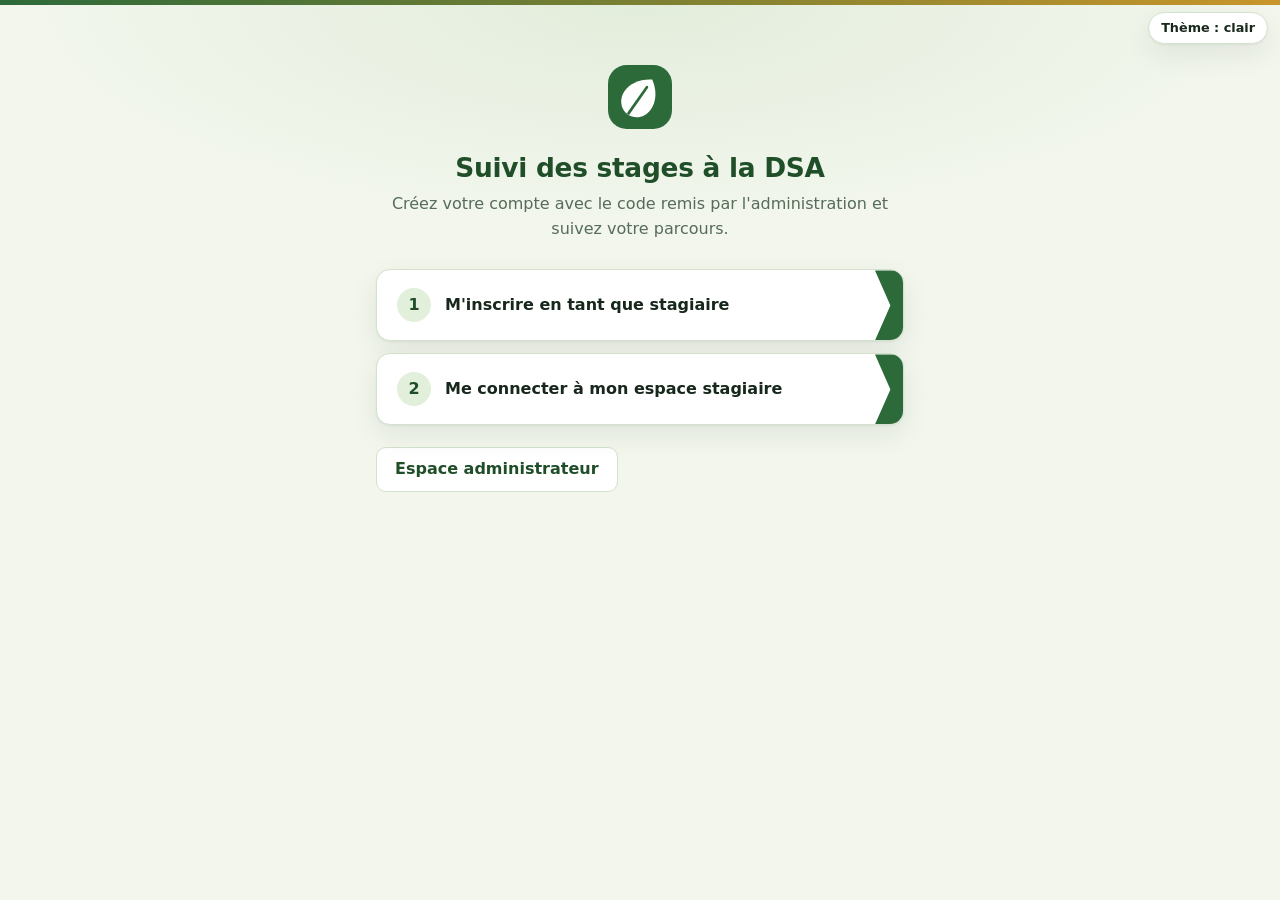
<file: index.html>
<!DOCTYPE html>
<html lang="fr">
<head>
  <meta charset="utf-8">
  <meta name="viewport" content="width=device-width, initial-scale=1">
  <title>Suivi des stages à la DSA</title>
  <link rel="stylesheet" href="style.css">
  <script src="theme.js"></script>
</head>
<body>
  <main class="page narrow">
    <header class="hero">
      <svg class="logo" viewBox="0 0 48 48" role="img" aria-label="Feuille">
        <rect class="fond" width="48" height="48" rx="14"></rect>
        <g transform="rotate(35 24 24)">
          <path class="feuille" d="M24 8c8 5 12 12 12 19s-5 13-12 13-12-6-12-13 4-14 12-19z"></path>
          <path class="nervure" d="M24 15v24" fill="none" stroke-width="2" stroke-linecap="round"></path>
        </g>
      </svg>
      <h1>Suivi des stages à la DSA</h1>
      <p>Créez votre compte avec le code remis par l'administration et suivez votre parcours.</p>
    </header>

    <nav class="choix">
      <a href="inscription.html">M'inscrire en tant que stagiaire</a>
      <a href="connexion.html">Me connecter à mon espace stagiaire</a>
    </nav>

    <div class="liens-bas"><a class="btn-lien" href="admin.html">Espace administrateur</a></div>
  </main>
</body>
</html>
</file>
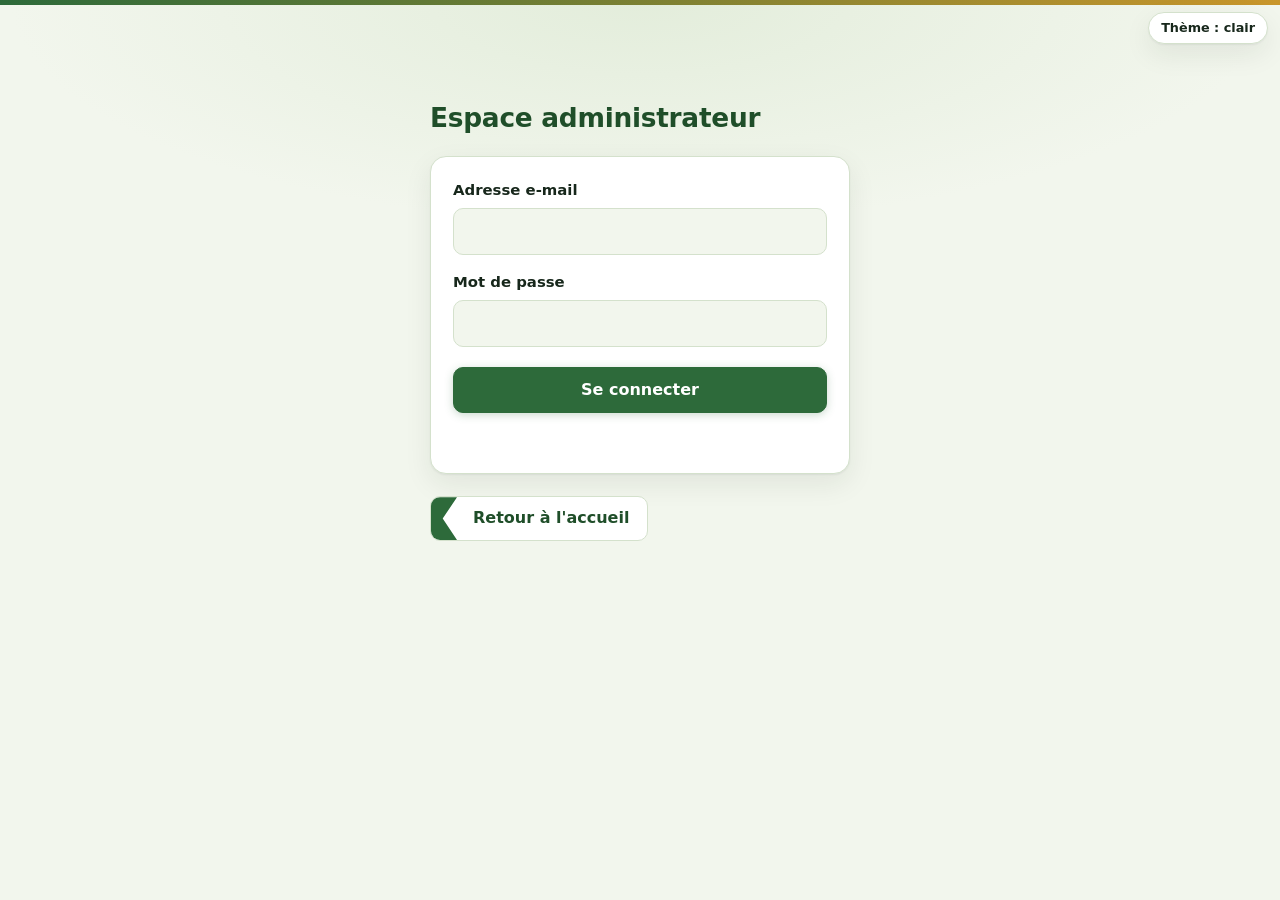
<file: admin.html>
<!DOCTYPE html>
<html lang="fr">
<head>
  <meta charset="utf-8">
  <meta name="viewport" content="width=device-width, initial-scale=1">
  <title>Espace administrateur</title>
  <link rel="stylesheet" href="style.css">
  <script src="theme.js"></script>
</head>
<body>
  <main class="page">

    <!-- Connexion -->
    <section id="vue-connexion" style="max-width:420px;margin:40px auto;">
      <h1>Espace administrateur</h1>
      <form id="form-connexion" class="card">
        <label>Adresse e-mail
          <input id="email" type="email" required autocomplete="username">
        </label>
        <label>Mot de passe
          <input id="mdp" type="password" required autocomplete="current-password">
        </label>
        <button type="submit" id="btn-connexion" class="principal">Se connecter</button>
        <p id="msg-connexion" class="message" role="status"></p>
      </form>
      <div class="liens-bas"><a class="btn-lien retour" href="index.html">Retour à l'accueil</a></div>
    </section>

    <!-- Tableau de bord -->
    <section id="vue-admin" hidden>
      <div class="entete">
        <h1>Stages enregistrés</h1>
        <div>
          <a href="suivi.html" style="margin-right:12px;">Mouvements et bilans</a>
          <a href="index.html" style="margin-right:12px;">Accueil</a>
          <button id="btn-deconnexion">Se déconnecter</button>
        </div>
      </div>

      <div class="outils">
        <label>Recherche
          <input id="recherche" type="search" placeholder="Nom, filière, université, type, but">
        </label>
        <label>Situation
          <select id="filtre-situation">
            <option value="">Toutes</option>
            <option value="en_cours">En cours</option>
            <option value="a_venir">À venir</option>
            <option value="termine">Terminés</option>
          </select>
        </label>
        <label>Période du
          <input id="date-debut" type="date">
        </label>
        <label>au
          <input id="date-fin" type="date">
        </label>
        <button id="btn-effacer">Effacer les filtres</button>
        <button id="btn-actualiser">Actualiser</button>
        <button id="btn-nouveau-stagiaire" class="principal">Espace de stage</button>
        <button id="btn-export" class="principal">Exporter vers Excel (CSV)</button>
      </div>

      <p id="compteur" class="compteur"></p>
      <div class="tableau large">
        <table>
          <thead>
            <tr>
              <th>Nom et prénoms</th><th>Université</th><th>Filière</th><th>Niveau</th><th>Type de stage</th>
              <th>Début</th><th>Fin</th><th>Situation</th><th>Objectif de stage</th><th>Compte</th><th></th>
            </tr>
          </thead>
          <tbody id="corps"></tbody>
        </table>
        <p id="vide" class="vide" hidden>Aucun stage ne correspond à ces critères.</p>
      </div>
      <p id="msg-admin" class="message" role="status"></p>
    </section>
  </main>

  <dialog id="dialogue">
    <h2>Modifier l'enregistrement</h2>
    <form id="form-edition">
      <label>Nom et prénoms <input id="e-nom" required maxlength="200"></label>
      <label>Université <input id="e-universite" maxlength="200"></label>
      <label>Filière <input id="e-filiere" maxlength="150"></label>
      <label>Niveau de formation
        <select id="e-niveau">
          <option value="">Non renseigné</option>
          <option value="L1">L1</option>
          <option value="L2">L2</option>
          <option value="L3">L3</option>
          <option value="M1">M1</option>
          <option value="M2">M2</option>
          <option value="DEAT">DEAT</option>
          <option value="Doctorat">Doctorat</option>
        </select>
      </label>
      <label>Type de stage <input id="e-type" required maxlength="100"></label>
      <label>Date de début <input id="e-debut" type="date" required></label>
      <label>Date de fin <input id="e-fin" type="date" required></label>
      <label>Objectif de stage <textarea id="e-but" rows="4" maxlength="1000"></textarea></label>
      <div class="boutons">
        <button type="button" id="e-annuler">Annuler</button>
        <button type="submit" class="principal">Enregistrer les modifications</button>
      </div>
    </form>
  </dialog>

  <dialog id="dialogue-nouveau">
    <h2>Espace de stage</h2>
    <form id="form-nouveau">
      <label>Nom et prénoms <input id="n-nom" required maxlength="200"></label>
      <label>Type de stage
        <select id="n-type" required>
          <option value="">-- Choisir --</option>
          <option value="Académique">Académique</option>
          <option value="Professionnel">Professionnel</option>
        </select>
      </label>
      <label>Date de début <input id="n-debut" type="date" required></label>
      <label>Date de fin <input id="n-fin" type="date" required></label>
      <p id="n-message" class="message" role="status"></p>
      <div class="boutons">
        <button type="button" id="n-annuler">Fermer</button>
        <button type="submit" id="n-envoyer" class="principal">Enregistrer</button>
      </div>
    </form>
  </dialog>

  <script src="supabase.min.js"></script>
  <script src="config.js"></script>
  <script src="commun.js"></script>
  <script>
    let donnees = [];
    let idEdition = null;

    const SITUATIONS = { en_cours: ["En cours", "ok"], a_venir: ["À venir", "attente"], termine: ["Terminé", "neutre"] };
    function situationDe(s) {
      const t = aujourdhui();
      return t < s.date_debut ? "a_venir" : t > s.date_fin ? "termine" : "en_cours";
    }

    /* ---------- Connexion ---------- */
    async function afficherSelonSession() {
      const { data } = await db.auth.getSession();
      let connecte = !!data.session;
      if (connecte) {
        const { data: estAdmin } = await db.rpc("est_admin");
        if (estAdmin !== true) {
          await db.auth.signOut();
          connecte = false;
          dire("msg-connexion", "Ce compte n'a pas accès à l'espace administrateur.", "erreur");
        }
      }
      $("vue-connexion").hidden = connecte;
      $("vue-admin").hidden = !connecte;
      if (connecte) charger();
    }

    $("form-connexion").addEventListener("submit", async (e) => {
      e.preventDefault();
      $("btn-connexion").disabled = true;
      dire("msg-connexion", "");
      const { error } = await db.auth.signInWithPassword({
        email: $("email").value.trim(),
        password: $("mdp").value
      });
      $("btn-connexion").disabled = false;
      if (error) {
        console.error(error);
        dire("msg-connexion", messageErreur(error), "erreur");
        return;
      }
      $("mdp").value = "";
      afficherSelonSession();
    });

    $("btn-deconnexion").addEventListener("click", async () => {
      await db.auth.signOut();
      donnees = [];
      afficherSelonSession();
    });

    /* ---------- Données ---------- */
    async function charger() {
      dire("msg-admin", "");
      const { data, error } = await db.from("stages").select("*").order("date_debut", { ascending: false });
      if (error) {
        console.error(error);
        dire("msg-admin", "Impossible de charger les données.", "erreur");
        return;
      }
      donnees = data;
      afficherTableau();
    }

    function lignesFiltrees() {
      const q = $("recherche").value.trim().toLowerCase();
      const du = $("date-debut").value;
      const au = $("date-fin").value;
      const sit = $("filtre-situation").value;
      return donnees.filter((s) => {
        if (sit && situationDe(s) !== sit) return false;
        if (du && s.date_fin < du) return false;   // stage terminé avant la période
        if (au && s.date_debut > au) return false; // stage commencé après la période
        if (!q) return true;
        return [s.nom_prenoms, s.filiere, s.niveau, s.universite, s.type_stage, s.but_stage].join(" ").toLowerCase().includes(q);
      });
    }

    function cellule(tr, texte, classe) {
      const td = document.createElement("td");
      td.textContent = texte;
      if (classe) td.className = classe;
      tr.appendChild(td);
    }

    function afficherTableau() {
      const lignes = lignesFiltrees();
      const corps = $("corps");
      corps.replaceChildren();

      lignes.forEach((s) => {
        const tr = document.createElement("tr");
        cellule(tr, s.nom_prenoms);
        cellule(tr, s.universite || "—");
        cellule(tr, s.filiere || "—");
        cellule(tr, s.niveau || "—");
        cellule(tr, s.type_stage);
        cellule(tr, dateFr(s.date_debut));
        cellule(tr, dateFr(s.date_fin));

        const tdSit = document.createElement("td");
        const [libelleSit, tonSit] = SITUATIONS[situationDe(s)];
        tdSit.appendChild(pastille(libelleSit, tonSit));
        tr.appendChild(tdSit);

        cellule(tr, s.but_stage || "—", "long");

        const tdCompte = document.createElement("td");
        const pile = document.createElement("div");
        pile.className = "pastilles";
        if (s.user_id) {
          pile.appendChild(pastille("Compte créé", "ok"));
          if (!s.filiere) pile.appendChild(pastille("Infos à compléter", "attente"));
        } else {
          pile.appendChild(pastille("Pas de compte", "attente"));
          if (s.code_rattachement) {
            const code = document.createElement("div");
            code.className = "mouv-detail";
            code.textContent = "Code " + formaterCode(s.code_rattachement);
            pile.appendChild(code);
          }
        }
        tdCompte.appendChild(pile);
        tr.appendChild(tdCompte);

        const td = document.createElement("td");
        td.className = "actions";
        const modif = document.createElement("button");
        modif.textContent = "Modifier";
        modif.addEventListener("click", () => ouvrirEdition(s));
        const suppr = document.createElement("button");
        suppr.textContent = "Supprimer";
        suppr.className = "danger";
        suppr.addEventListener("click", () => supprimer(s));
        td.append(modif, suppr);
        tr.appendChild(td);
        corps.appendChild(tr);
      });

      $("vide").hidden = lignes.length > 0;
      const enCours = donnees.filter((x) => situationDe(x) === "en_cours").length;
      $("compteur").textContent = lignes.length + " enregistrement(s) affiché(s) sur " + donnees.length + " · " + enCours + " stage(s) en cours";
    }

    ["recherche", "date-debut", "date-fin", "filtre-situation"].forEach((id) => $(id).addEventListener("input", afficherTableau));
    $("btn-effacer").addEventListener("click", () => {
      $("recherche").value = "";
      $("date-debut").value = "";
      $("date-fin").value = "";
      $("filtre-situation").value = "";
      afficherTableau();
    });
    $("btn-actualiser").addEventListener("click", async () => {
      const bouton = $("btn-actualiser");
      bouton.disabled = true;
      dire("msg-admin", "Actualisation en cours…");
      await charger();
      bouton.disabled = false;
      if (!$("msg-admin").classList.contains("erreur")) dire("msg-admin", "Données actualisées à " + maintenantHM() + ".", "ok");
    });

    /* ---------- Modification ---------- */
    function ouvrirEdition(s) {
      idEdition = s.id;
      $("e-nom").value = s.nom_prenoms;
      $("e-filiere").value = s.filiere;
      $("e-niveau").value = s.niveau || "";
      $("e-universite").value = s.universite || "";
      $("e-type").value = s.type_stage;
      $("e-debut").value = s.date_debut;
      $("e-fin").value = s.date_fin;
      $("e-but").value = s.but_stage;
      $("dialogue").showModal();
    }
    $("e-annuler").addEventListener("click", () => $("dialogue").close());

    $("form-edition").addEventListener("submit", async (e) => {
      e.preventDefault();
      const { error } = await db.from("stages").update({
        nom_prenoms: $("e-nom").value.trim(),
        filiere: $("e-filiere").value.trim(),
        niveau: $("e-niveau").value || null,
        universite: $("e-universite").value.trim() || null,
        type_stage: $("e-type").value.trim(),
        date_debut: $("e-debut").value,
        date_fin: $("e-fin").value,
        but_stage: $("e-but").value.trim()
      }).eq("id", idEdition);
      $("dialogue").close();
      if (error) {
        console.error(error);
        dire("msg-admin", messageErreur(error), "erreur");
        return;
      }
      dire("msg-admin", "Modification enregistrée.", "ok");
      charger();
    });

    /* ---------- Enregistrement d'un stagiaire ---------- */
    const moisDuTypeAdmin = () => ($("n-type").value.toLowerCase().startsWith("prof") ? 3 : 1);
    let finAutoAdmin = "";
    function proposerFin() {
      if (!$("n-debut").value) return;
      if ($("n-fin").value && $("n-fin").value !== finAutoAdmin) return;
      finAutoAdmin = ajouterMoisIso($("n-debut").value, moisDuTypeAdmin());
      $("n-fin").value = finAutoAdmin;
    }
    $("n-debut").addEventListener("change", () => { finAutoAdmin = ""; $("n-fin").value = ""; proposerFin(); });
    $("n-type").addEventListener("change", proposerFin);

    $("btn-nouveau-stagiaire").addEventListener("click", () => {
      $("form-nouveau").reset();
      finAutoAdmin = "";
      dire("n-message", "");
      $("dialogue-nouveau").showModal();
    });
    $("n-annuler").addEventListener("click", () => $("dialogue-nouveau").close());

    $("form-nouveau").addEventListener("submit", async (e) => {
      e.preventDefault();
      dire("n-message", "");
      if ($("n-fin").value < $("n-debut").value) {
        dire("n-message", "La date de fin ne peut pas être antérieure à la date de début.", "erreur");
        return;
      }
      $("n-envoyer").disabled = true;
      const { data: code, error } = await db.rpc("enregistrer_stagiaire", {
        p_nom: $("n-nom").value,
        p_type: $("n-type").value,
        p_debut: $("n-debut").value,
        p_fin: $("n-fin").value
      });
      $("n-envoyer").disabled = false;
      if (error) {
        console.error(error);
        dire("n-message", messageErreur(error), "erreur");
        return;
      }
      $("form-nouveau").reset();
      finAutoAdmin = "";
      dire("n-message", code
        ? "Stagiaire enregistré. Code à lui remettre : " + formaterCode(code)
        : "Stagiaire enregistré. Il a déjà un compte. Ce stage apparaît dans son espace.", "ok");
      charger();
    });

    /* ---------- Suppression ---------- */
    async function supprimer(s) {
      if (!confirm("Supprimer le stage de " + s.nom_prenoms + " (" + dateFr(s.date_debut) + " - " + dateFr(s.date_fin) + ") ?")) return;
      const { error } = await db.from("stages").delete().eq("id", s.id);
      if (error) {
        console.error(error);
        dire("msg-admin", "La suppression a échoué.", "erreur");
        return;
      }
      dire("msg-admin", "Enregistrement supprimé.", "ok");
      charger();
    }

    /* ---------- Export CSV (ouvre dans Excel) ---------- */
    function csv(v) {
      let t = String(v ?? "");
      if (/^[=+\-@\t\r]/.test(t)) t = "'" + t; // évite l'exécution de formules dans Excel
      return '"' + t.replace(/"/g, '""') + '"';
    }

    $("btn-export").addEventListener("click", () => {
      const entete = ["Nom et prénoms", "Université", "Filière", "Niveau de formation", "Type de stage", "Date de début", "Date de fin", "Situation", "Objectif de stage", "Compte créé"];
      const rows = lignesFiltrees().map((s) =>
        [s.nom_prenoms, s.universite || "", s.filiere, s.niveau || "", s.type_stage, dateFr(s.date_debut), dateFr(s.date_fin), SITUATIONS[situationDe(s)][0], s.but_stage, s.user_id ? "Oui" : "Non"]
          .map(csv).join(";")
      );
      const contenu = "\ufeff" + [entete.map(csv).join(";"), ...rows].join("\r\n");
      const blob = new Blob([contenu], { type: "text/csv;charset=utf-8" });
      const lien = document.createElement("a");
      lien.href = URL.createObjectURL(blob);
      lien.download = "stages_" + aujourdhui() + ".csv";
      lien.click();
      URL.revokeObjectURL(lien.href);
    });

    setInterval(() => { if (!$("vue-admin").hidden && !$("dialogue").open) charger(); }, 60000);
    afficherSelonSession();
  </script>
</body>
</html>
</file>
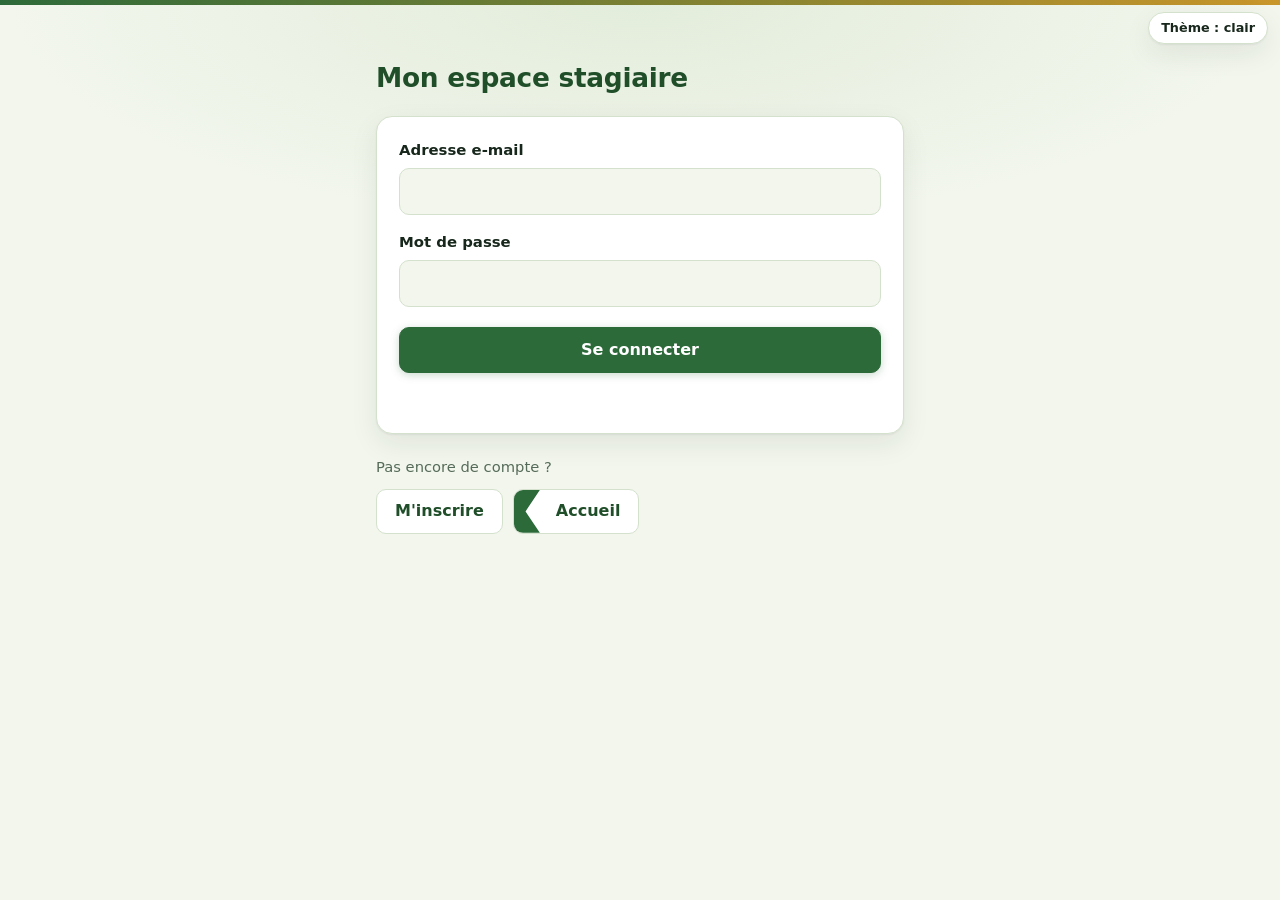
<file: bilan-mensuel.html>
<!DOCTYPE html>
<html lang="fr">
<head>
  <meta charset="utf-8">
  <meta name="viewport" content="width=device-width, initial-scale=1">
  <title>Mon bilan du mois</title>
  <link rel="stylesheet" href="style.css">
  <script src="theme.js"></script>
</head>
<body>
  <main class="page narrow">
    <div class="barre">
      <h1>Mon bilan du mois</h1>
      <a id="retour" href="espace.html">Retour à mon espace</a>
    </div>

    <section id="vue-aucun" class="card" hidden>
      <p id="txt-aucun"></p>
    </section>

    <div id="vue-bilan" hidden>
      <p id="stage-info" class="info-stage"></p>

      <div class="nav-semaine">
        <button id="prec" class="nav-btn nav-prec" aria-label="Mois précédent">Précédent</button>
        <strong id="mois-titre"></strong>
        <button id="suiv" class="nav-btn nav-suiv" aria-label="Mois suivant">Suivant</button>
      </div>

      <div class="card">
        <div class="statut-ligne"><span>Semaines prises en compte</span><span id="couverture"></span></div>
        <p class="note">Ce bilan est généré automatiquement à partir de vos bilans hebdomadaires soumis ou visés. Il n'y a rien à saisir. Pour le compléter, rédigez et soumettez vos bilans de la semaine.</p>
        <p id="vide" class="note" hidden></p>
        <div id="contenu"></div>
      </div>

      <h2 style="margin-top:28px;">Les mois de ce stage</h2>
      <div id="historique" class="hist"></div>
    </div>
  </main>

  <script src="supabase.min.js"></script>
  <script src="config.js"></script>
  <script src="commun.js"></script>
  <script>
    let stage = null;
    let semaines = [];   // lundis des semaines du stage
    let mois = [];       // mois du stage : [{ debut, fin }]
    let idx = 0;         // mois affiché
    let bilans = [];     // bilans hebdomadaires du stagiaire pour ce stage

    function dernierAccessible() {
      let k = 0;
      mois.forEach((m, i) => { if (m.debut <= aujourdhui()) k = i; });
      return k;
    }

    function aucun(texte) {
      $("txt-aucun").textContent = texte;
      $("vue-aucun").hidden = false;
    }

    // Une semaine appartient au mois où tombe son lundi ; les semaines qui commencent avant le début
    // du stage sont rattachées au premier mois.
    function semainesDuMois(i) {
      return semainesDuMoisStage(semaines, mois, i);
    }

    // Bilans hebdomadaires pris en compte : soumis ou visés.
    function bilansDuMois(i) {
      return semainesDuMois(i)
        .map((l) => bilans.find((b) => b.semaine_debut === l))
        .filter((b) => b && (b.statut === "soumis" || b.statut === "vise"));
    }

    async function demarrer() {
      const { data } = await db.auth.getSession();
      if (!data.session) { location.replace("connexion.html"); return; }
      const uid = data.session.user.id;

      const r = await db.from("stages").select("*").eq("user_id", uid).order("date_debut", { ascending: false });
      if (r.error) { console.error(r.error); aucun("Impossible de charger votre stage. Réessayez plus tard."); return; }
      if (!r.data.length) { aucun("Aucun stage n'est rattaché à votre compte pour le moment."); return; }

      stage = stageDemande(r.data);
      semaines = semainesDuStage(stage);
      mois = moisDuStage(stage);
      $("retour").href = lienStage("espace.html", stage);
      $("stage-info").textContent = "Stage du " + dateFr(stage.date_debut) + " au " + dateFr(stage.date_fin) +
        " · " + mois.length + " mois";

      const rb = await db.from("bilans").select("*").eq("user_id", uid).order("semaine_debut", { ascending: true });
      if (rb.error) { console.error(rb.error); aucun("Impossible de charger vos bilans. Réessayez plus tard."); return; }
      bilans = rb.data.filter((b) => semaines.includes(b.semaine_debut));

      idx = dernierAccessible();
      $("vue-bilan").hidden = false;
      afficher();
    }

    function el(tag, texte) {
      const e = document.createElement(tag);
      if (texte) e.textContent = texte;
      return e;
    }

    function afficher() {
      const m = mois[idx];
      const numero = el("span", "Mois " + (idx + 1) + " sur " + mois.length);
      const dates = el("small", "du " + periodeMois(m));
      $("mois-titre").replaceChildren(numero, dates);
      $("prec").disabled = idx <= 0;
      $("suiv").disabled = idx >= dernierAccessible();

      const futur = m.debut > aujourdhui();
      const total = semainesDuMois(idx).length;
      const pris = bilansDuMois(idx);

      $("couverture").replaceChildren(futur ? pastille("À venir", "neutre")
        : pastille(pris.length + " sur " + total, pris.length === total && total > 0 ? "ok" : pris.length > 0 ? "attente" : "neutre"));

      $("vide").textContent = futur ? "Ce mois n'a pas encore commencé."
        : pris.length === 0 ? "Aucun bilan hebdomadaire soumis pour ce mois pour le moment." : "";
      $("vide").hidden = !$("vide").textContent;

      const blocs = futur ? [] : syntheseMensuelle(pris, stage.type_stage === "Académique");
      $("contenu").replaceChildren(...blocs);
      historique();
    }

    function historique() {
      const zone = $("historique");
      zone.replaceChildren();
      const t = aujourdhui();
      mois.forEach((m, i) => {
        const bouton = document.createElement("button");
        bouton.type = "button";
        bouton.className = "hist-item" + (i === idx ? " actif" : "");
        const libelle = el("span", "Mois " + (i + 1) + " : " + periodeMois(m));

        const total = semainesDuMois(i).length;
        const n = bilansDuMois(i).length;
        let etat;
        if (m.debut > t) etat = pastille("À venir", "neutre");
        else if (n === total && total > 0) etat = pastille(n + " sur " + total + " semaines", "ok");
        else if (n > 0) etat = pastille(n + " sur " + total + " semaines", "attente");
        else etat = pastille("Aucun bilan", m.fin < t ? "ko" : "neutre");

        bouton.append(libelle, etat);
        if (m.debut > t) {
          bouton.disabled = true;
          bouton.title = "Ce mois n'a pas encore commencé";
        }
        bouton.addEventListener("click", () => { idx = i; afficher(); window.scrollTo(0, 0); });
        zone.appendChild(bouton);
      });
    }

    $("prec").addEventListener("click", () => { if (idx > 0) { idx--; afficher(); } });
    $("suiv").addEventListener("click", () => { if (idx < dernierAccessible()) { idx++; afficher(); } });

    demarrer();
  </script>
</body>
</html>
</file>
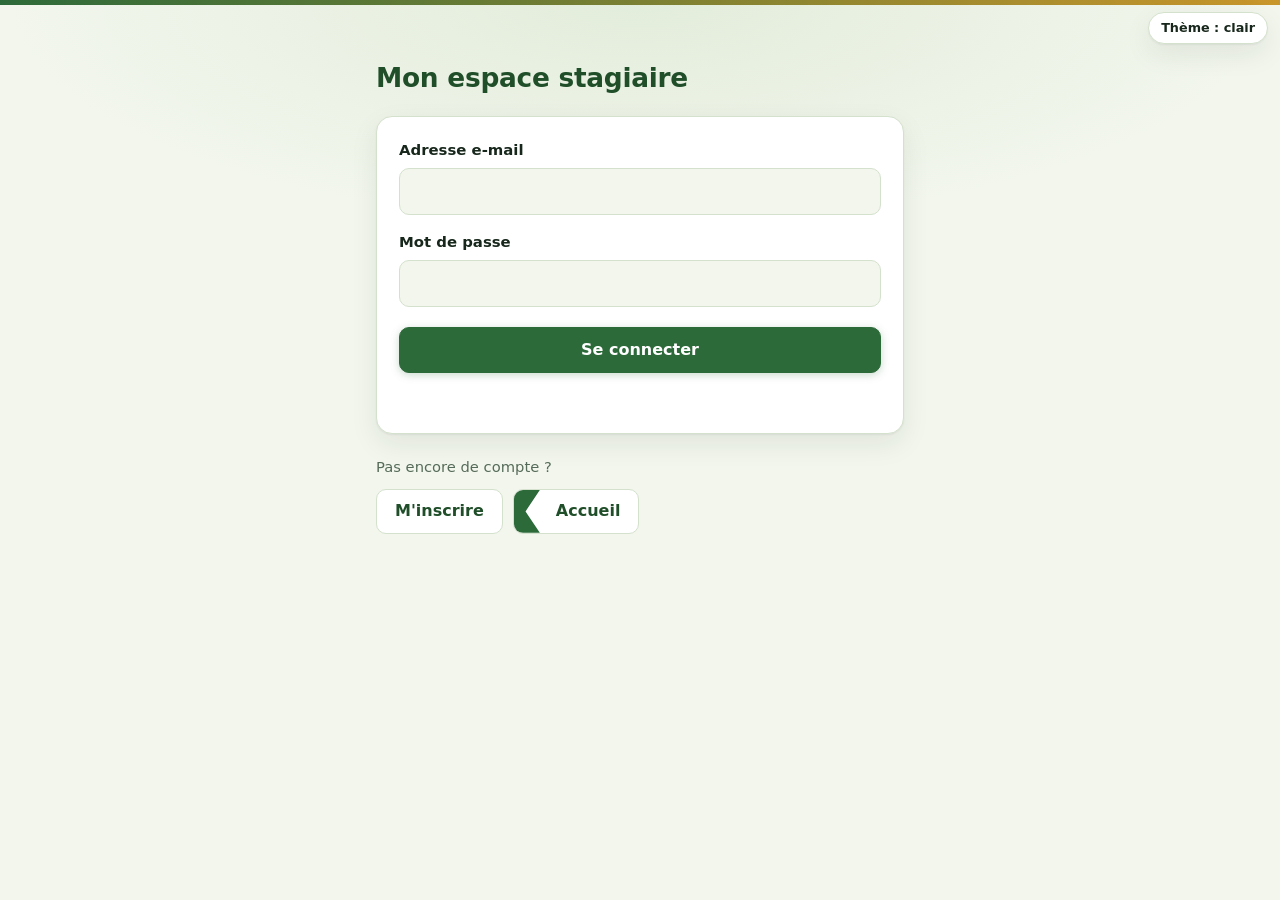
<file: bilan.html>
<!DOCTYPE html>
<html lang="fr">
<head>
  <meta charset="utf-8">
  <meta name="viewport" content="width=device-width, initial-scale=1">
  <title>Mon bilan de la semaine</title>
  <link rel="stylesheet" href="style.css">
  <script src="theme.js"></script>
</head>
<body>
  <main class="page narrow">
    <div class="barre">
      <h1>Mon bilan de la semaine</h1>
      <a id="retour" href="espace.html">Retour à mon espace</a>
    </div>

    <section id="vue-aucun" class="card" hidden>
      <p id="txt-aucun"></p>
    </section>

    <div id="vue-bilan" hidden>
      <p id="stage-info" class="info-stage"></p>

      <div class="nav-semaine">
        <button id="prec" class="nav-btn nav-prec" aria-label="Semaine précédente">Précédente</button>
        <strong id="semaine"></strong>
        <button id="suiv" class="nav-btn nav-suiv" aria-label="Semaine suivante">Suivante</button>
      </div>

      <form id="form" class="card" autocomplete="off">
        <div class="statut-ligne"><span>Statut</span><span id="statut"></span></div>
        <p id="info-futur" class="note" hidden>Cette semaine n'a pas encore commencé. Vous pourrez rédiger son bilan dès son début.</p>
        <p id="commentaire" class="note" hidden></p>

        <div class="champ">
          <span class="etiquette">Activités réalisées</span>
          <div id="zone-activites"></div>
          <p id="ancien-texte" class="note" hidden></p>
        </div>
        <p class="note">Indiquez ici les tâches qui vous ont été confiées et qui ne figurent pas dans la liste ci-dessus.</p>
        <label>Autres tâches hors liste
          <textarea id="autres_taches" rows="3" maxlength="2000"></textarea>
        </label>
        <label>Travaux personnels
          <textarea id="travaux_perso" rows="3" maxlength="2000" placeholder="Ce que vous avez fait à titre personnel cette semaine."></textarea>
        </label>
        <div class="champ">
          <span class="etiquette">Activités extérieures</span>
          <p class="note">Activités auxquelles vous avez participé en dehors de la structure, sur instruction de la DSA.</p>
          <div id="zone-exterieures"></div>
        </div>
        <div class="champ" id="bloc-memoire" hidden>
          <span class="etiquette">Suivi du mémoire ou des travaux académiques</span>
          <label>Étape en cours
            <select id="memoire_etape"><option value="">-- Choisir --</option></select>
          </label>
          <label>Avancement global (%)
            <input id="memoire_avancement" type="number" min="0" max="100" step="1">
          </label>
          <label>Ce qui a été fait cette semaine sur le mémoire
            <textarea id="memoire_commentaire" rows="3" maxlength="1000"></textarea>
          </label>
        </div>
        <label>Compétences ou connaissances acquises
          <textarea id="acquis" rows="3" maxlength="2000"></textarea>
        </label>
        <label>Difficultés rencontrées
          <textarea id="difficultes" rows="3" maxlength="2000"></textarea>
        </label>
        <label>Objectifs de la semaine suivante
          <textarea id="objectifs" rows="3" maxlength="2000"></textarea>
        </label>

        <div id="boutons" style="display:flex;gap:8px;flex-wrap:wrap;">
          <button type="button" id="brouillon">Enregistrer en brouillon</button>
          <button type="submit" id="soumettre" class="principal">Soumettre le bilan</button>
        </div>
        <p id="message" class="message" role="status"></p>
      </form>

      <h2 style="margin-top:28px;">Les semaines de ce stage</h2>
      <div id="historique" class="hist"></div>
    </div>
  </main>

  <script src="supabase.min.js"></script>
  <script src="config.js"></script>
  <script src="commun.js"></script>
  <script>
    const CHAMPS = ["autres_taches", "travaux_perso", "acquis", "difficultes", "objectifs"];
    const CHAMPS_MEMOIRE = ["memoire_etape", "memoire_avancement", "memoire_commentaire"];
    const liste = listeActivites($("zone-activites"));
    const exterieures = listeExterieures($("zone-exterieures"));
    const lundiCourant = lundiDe(aujourdhui());
    let uid = null;
    let stage = null;
    let academique = false;   // stage académique : suivi du mémoire
    let semaines = [];   // lundis des semaines du stage, de la semaine de début à celle de la date de fin
    let lundi = null;    // semaine affichée
    let bilans = [];

    // Dernière semaine dont le bilan peut être consulté ou rédigé : la semaine en cours, ou la dernière
    // semaine du stage s'il est terminé. Si le stage n'a pas commencé : la première (en lecture seule).
    function derniereSemaineAccessible() {
      const passees = semaines.filter((l) => l <= lundiCourant);
      return passees.length ? passees[passees.length - 1] : semaines[0];
    }

    function aucun(texte) {
      $("txt-aucun").textContent = texte;
      $("vue-aucun").hidden = false;
    }

    async function demarrer() {
      const { data } = await db.auth.getSession();
      if (!data.session) { location.replace("connexion.html"); return; }
      uid = data.session.user.id;

      const r = await db.from("stages").select("*").eq("user_id", uid).order("date_debut", { ascending: false });
      if (r.error) { console.error(r.error); aucun("Impossible de charger votre stage. Réessayez plus tard."); return; }
      if (!r.data.length) { aucun("Aucun stage n'est rattaché à votre compte pour le moment."); return; }

      stage = stageDemande(r.data);
      semaines = semainesDuStage(stage);
      academique = stage.type_stage === "Académique";
      $("bloc-memoire").hidden = !academique;
      ETAPES_MEMOIRE.forEach((e) => {
        const o = document.createElement("option");
        o.value = o.textContent = e;
        $("memoire_etape").appendChild(o);
      });
      $("retour").href = lienStage("espace.html", stage);
      $("stage-info").textContent = "Stage du " + dateFr(stage.date_debut) + " au " + dateFr(stage.date_fin) +
        " · " + semaines.length + " semaine" + (semaines.length > 1 ? "s" : "");

      // Semaine proposée : la semaine en cours, ou la dernière du stage s'il est terminé.
      lundi = derniereSemaineAccessible();
      $("vue-bilan").hidden = false;
      await charger();
    }

    async function charger() {
      const { data, error } = await db.from("bilans")
        .select("*")
        .eq("user_id", uid)
        .order("semaine_debut", { ascending: false });
      if (error) {
        console.error(error);
        dire("message", "Impossible de charger vos bilans.", "erreur");
        return;
      }
      bilans = data.filter((b) => semaines.includes(b.semaine_debut));
      afficher();
    }

    const courant = () => bilans.find((b) => b.semaine_debut === lundi);

    function afficher() {
      const n = semaines.indexOf(lundi) + 1;
      const numero = document.createElement("span");
      numero.textContent = "Semaine " + n + " sur " + semaines.length;
      const dates = document.createElement("small");
      dates.textContent = "du " + periodeSemaine(lundi);
      $("semaine").replaceChildren(numero, dates);
      $("prec").disabled = n <= 1;
      $("suiv").disabled = lundi >= derniereSemaineAccessible();

      const b = courant();
      const futur = lundi > lundiCourant;
      CHAMPS.forEach((c) => { $(c).value = b ? b[c] : ""; });

      const modifiable = !futur && (!b || b.statut === "brouillon" || b.statut === "a_corriger");
      CHAMPS.forEach((c) => { $(c).disabled = !modifiable; });
      liste.set(b ? b.activites_liste : []);
      liste.disable(!modifiable);
      exterieures.set(b ? b.activites_ext : []);
      exterieures.bornes(lundi, ajouterJours(lundi, 6));
      exterieures.disable(!modifiable);
      $("memoire_etape").value = b && b.memoire_etape ? b.memoire_etape : "";
      $("memoire_avancement").value = b && b.memoire_avancement !== null && b.memoire_avancement !== undefined ? b.memoire_avancement : "";
      $("memoire_commentaire").value = b && b.memoire_commentaire ? b.memoire_commentaire : "";
      CHAMPS_MEMOIRE.forEach((c) => { $(c).disabled = !modifiable; });
      // Ancien bilan rédigé en texte libre : on l'affiche, et on invite à choisir dans la liste.
      const ancien = b && !(b.activites_liste && b.activites_liste.length) && b.activites ? b.activites : "";
      $("ancien-texte").textContent = ancien
        ? "Saisie précédente (texte libre) : " + ancien + (modifiable ? " — Choisissez maintenant les activités dans la liste." : "")
        : "";
      $("ancien-texte").hidden = !ancien;
      $("boutons").hidden = !modifiable;
      $("info-futur").hidden = !futur;

      $("statut").replaceChildren(
        futur ? pastille("À venir", "neutre")
          : b ? pastille(STATUTS_BILAN[b.statut], TON_BILAN[b.statut])
          : pastille("Non rédigé", "neutre"));

      const avis = b && b.commentaire_admin ? "Commentaire de l'administration : " + b.commentaire_admin : "";
      $("commentaire").textContent = avis;
      $("commentaire").hidden = !avis;
      $("commentaire").className = "note" + (b && b.statut === "a_corriger" ? " a-corriger" : "");
      dire("message", "");
      historique();
    }

    function historique() {
      const zone = $("historique");
      zone.replaceChildren();
      semaines.forEach((l, i) => {
        const b = bilans.find((x) => x.semaine_debut === l);
        const bouton = document.createElement("button");
        bouton.type = "button";
        bouton.className = "hist-item" + (l === lundi ? " actif" : "");

        const libelle = document.createElement("span");
        libelle.textContent = "Semaine " + (i + 1) + " : " + periodeSemaine(l);

        let etat;
        if (b) etat = pastille(STATUTS_BILAN[b.statut], TON_BILAN[b.statut]);
        else if (l > lundiCourant) etat = pastille("À venir", "neutre");
        else if (l === lundiCourant) etat = pastille("Non rédigé", "attente");
        else etat = pastille("Manquant", "ko");

        bouton.append(libelle, etat);
        if (l > lundiCourant) {   // semaine pas encore arrivée : pas de bilan possible
          bouton.disabled = true;
          bouton.title = "Cette semaine n'a pas encore commencé";
        }
        bouton.addEventListener("click", () => { lundi = l; afficher(); window.scrollTo(0, 0); });
        zone.appendChild(bouton);
      });
    }

    $("prec").addEventListener("click", () => {
      const i = semaines.indexOf(lundi);
      if (i > 0) { lundi = semaines[i - 1]; afficher(); }
    });
    $("suiv").addEventListener("click", () => {
      const i = semaines.indexOf(lundi);
      if (lundi < derniereSemaineAccessible()) { lundi = semaines[i + 1]; afficher(); }
    });

    async function enregistrer(statut) {
      if (lundi > lundiCourant) {
        dire("message", "Cette semaine n'a pas encore commencé. Son bilan ne peut pas être rédigé.", "erreur");
        return;
      }
      const choisies = liste.get();
      if (choisies.length === 0) {
        dire("message", "Choisissez au moins une activité réalisée.", "erreur");
        return;
      }
      const valeurs = { activites_liste: choisies, activites: choisies.join("\n") };
      CHAMPS.forEach((c) => { valeurs[c] = $(c).value.trim(); });
      const ext = exterieures.get();
      if (ext === null) {
        dire("message", "Activités extérieures. Renseignez la date et l'objet de chaque activité.", "erreur");
        return;
      }
      valeurs.activites_ext = ext;
      if (academique) {
        const av = $("memoire_avancement").value;
        valeurs.memoire_etape = $("memoire_etape").value;
        valeurs.memoire_avancement = av === "" ? null : Math.max(0, Math.min(100, Math.round(Number(av))));
        valeurs.memoire_commentaire = $("memoire_commentaire").value.trim();
      }
      if (statut === "soumis" && !confirm("Voulez-vous soumettre ce bilan ? Vous ne pourrez plus le modifier sauf si l'administration demande une correction.")) return;

      $("brouillon").disabled = $("soumettre").disabled = true;
      const b = courant();
      const { error } = b
        ? await db.from("bilans").update({ ...valeurs, statut }).eq("id", b.id)
        : await db.from("bilans").insert({ user_id: uid, semaine_debut: lundi, ...valeurs, statut });
      $("brouillon").disabled = $("soumettre").disabled = false;

      if (error) {
        console.error(error);
        dire("message", messageErreur(error), "erreur");
        return;
      }
      await charger();
      dire("message", statut === "soumis" ? "Bilan soumis. Merci." : "Brouillon enregistré.", "ok");
    }

    $("brouillon").addEventListener("click", () => enregistrer("brouillon"));
    $("form").addEventListener("submit", (e) => { e.preventDefault(); enregistrer("soumis"); });

    demarrer();
  </script>
</body>
</html>
</file>
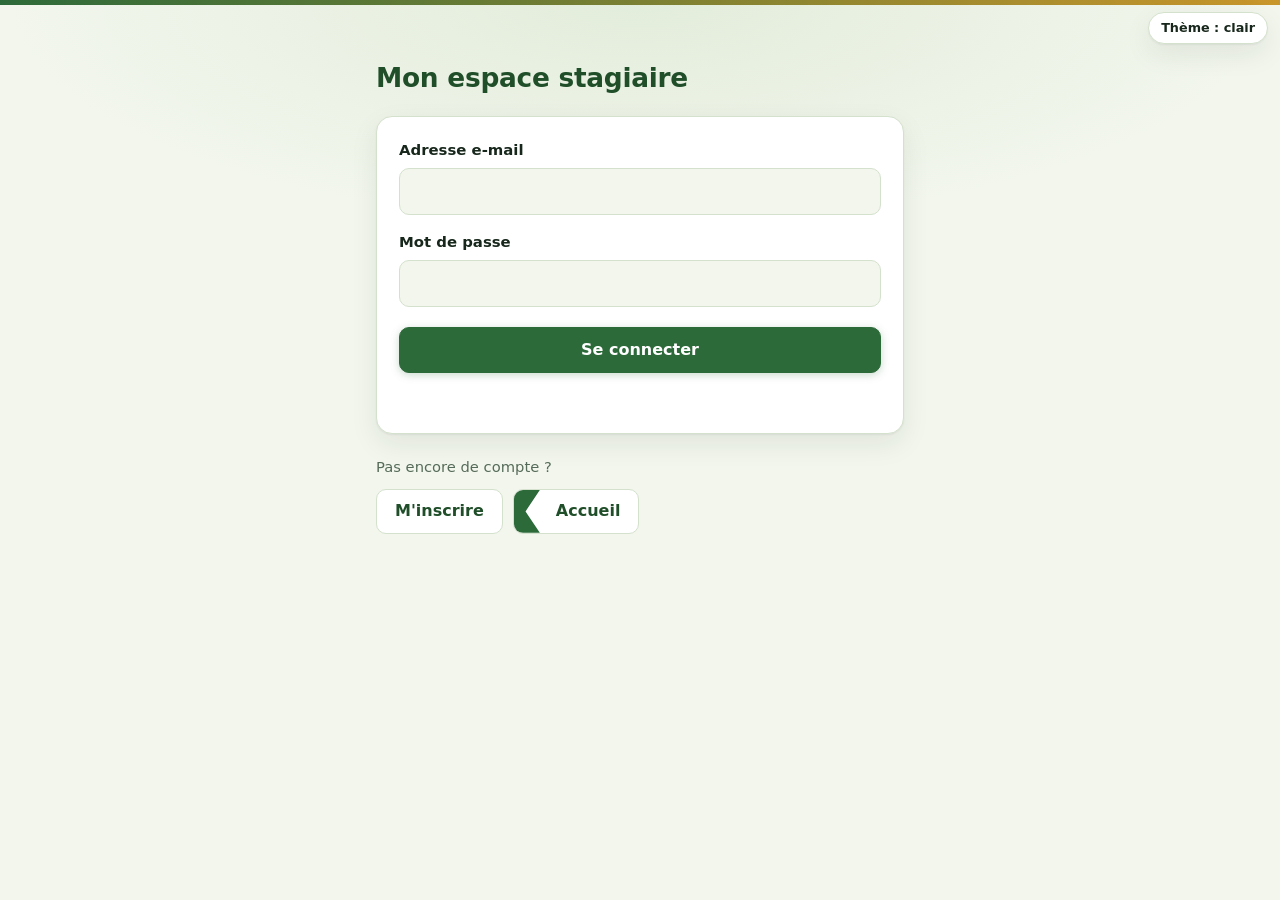
<file: connexion.html>
<!DOCTYPE html>
<html lang="fr">
<head>
  <meta charset="utf-8">
  <meta name="viewport" content="width=device-width, initial-scale=1">
  <title>Connexion à mon espace</title>
  <link rel="stylesheet" href="style.css">
  <script src="theme.js"></script>
</head>
<body>
  <main class="page narrow">
    <h1>Mon espace stagiaire</h1>

    <form id="form" class="card">
      <label>Adresse e-mail
        <input id="email" type="email" required autocomplete="username">
      </label>
      <label>Mot de passe
        <input id="mdp" type="password" required autocomplete="current-password">
      </label>
      <button type="submit" id="envoyer" class="principal">Se connecter</button>
      <p id="message" class="message" role="status"></p>
    </form>

    <div class="liens-bas">
      <p class="lien-texte">Pas encore de compte ?</p>
      <a class="btn-lien" href="inscription.html">M'inscrire</a>
      <a class="btn-lien retour" href="index.html">Accueil</a>
    </div>
  </main>

  <script src="supabase.min.js"></script>
  <script src="config.js"></script>
  <script src="commun.js"></script>
  <script>
    (async () => {
      const { data } = await db.auth.getSession();
      if (data.session) { location.replace("espace.html"); return; }
      if (new URLSearchParams(location.search).get("cree") === "1") {
        dire("message", "Votre compte a été créé. Connectez-vous pour accéder à votre espace.", "ok");
      }
    })();

    $("form").addEventListener("submit", async (e) => {
      e.preventDefault();
      dire("message", "");
      $("envoyer").disabled = true;
      const { error } = await db.auth.signInWithPassword({
        email: $("email").value.trim(),
        password: $("mdp").value
      });
      $("envoyer").disabled = false;
      if (error) {
        console.error(error);
        dire("message", messageErreur(error), "erreur");
        return;
      }
      location.href = "espace.html";
    });
  </script>
</body>
</html>
</file>
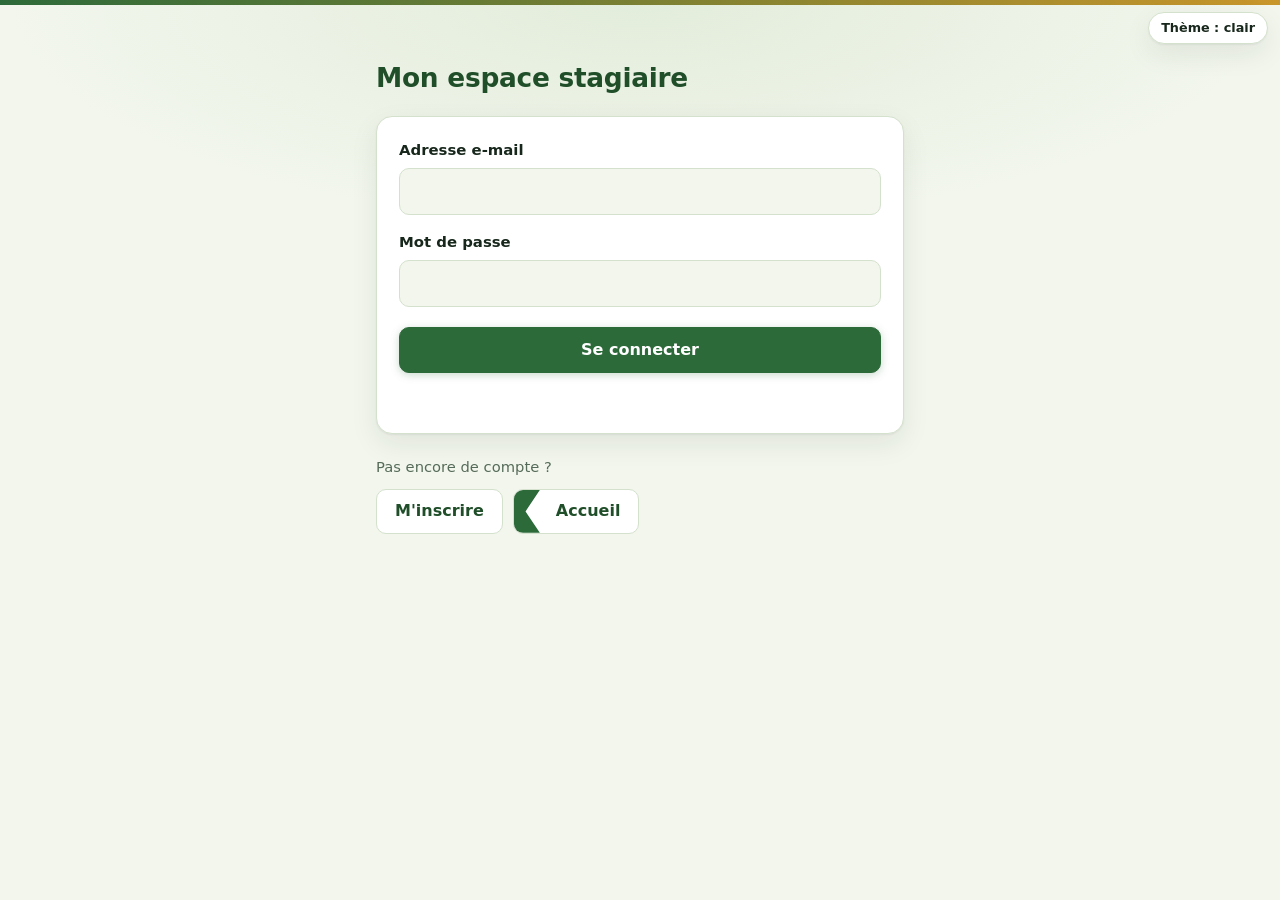
<file: espace.html>
<!DOCTYPE html>
<html lang="fr">
<head>
  <meta charset="utf-8">
  <meta name="viewport" content="width=device-width, initial-scale=1">
  <title>Mon espace stagiaire</title>
  <link rel="stylesheet" href="style.css">
  <script src="theme.js"></script>
</head>
<body>
  <main class="page narrow">
    <div class="barre">
      <h1>Mon espace</h1>
      <button id="btn-deconnexion">Se déconnecter</button>
    </div>

    <section id="vue-stage" hidden>
      <div class="card carte-etat">
        <p id="etat" class="etat"></p>
      </div>
      <label id="bloc-periode" style="margin-top:16px;" hidden>Choisir une période de stage
        <select id="periode"></select>
      </label>
    </section>

    <section id="vue-vide" class="card" hidden>
      <p>Aucun stage n'est rattaché à votre compte pour le moment.</p>
    </section>

    <p id="alerte-bilan" class="note-alerte" hidden></p>
    <div class="actions-espace">
      <button id="btn-bilan" class="principal">Mon bilan de la semaine</button>
      <button id="btn-mensuel">Mon bilan du mois</button>
      <button id="btn-mouvements">Mes mouvements</button>
      <button id="btn-nouveau">Déclarer un nouveau stage</button>
    </div>

  </main>

  <script src="supabase.min.js"></script>
  <script src="config.js"></script>
  <script src="commun.js"></script>
  <script>
    let uid = null;
    let stages = [];

    async function demarrer() {
      const { data } = await db.auth.getSession();
      if (!data.session) { location.replace("connexion.html"); return; }
      uid = data.session.user.id;

      // Rattachement différé (si la confirmation par e-mail était exigée à l'inscription)
      const attente = localStorage.getItem("code_en_attente");
      if (attente) {
        await db.rpc("rattacher_stage", { p_code: attente });
        localStorage.removeItem("code_en_attente");
      }
      charger();
    }

    async function charger() {
      const { data, error } = await db.from("stages")
        .select("*")
        .eq("user_id", uid)
        .order("date_debut", { ascending: false });
      if (error) {
        console.error(error);
        $("vue-vide").hidden = false;
        $("vue-vide").textContent = "Impossible de charger vos informations. Réessayez plus tard.";
        return;
      }
      stages = data;
      // Stage enregistré par l'administrateur : le stagiaire doit d'abord compléter ses informations.
      if (stages.some((s) => !s.filiere)) { location.replace("stage.html"); return; }
      const present = stages.length > 0;
      $("vue-stage").hidden = !present;
      $("vue-vide").hidden = present;
      $("btn-bilan").disabled = $("btn-mensuel").disabled = $("btn-mouvements").disabled = !present;
      if (!present) return;

      const select = $("periode");
      select.replaceChildren();
      stages.forEach((s) => {
        const o = document.createElement("option");
        o.value = s.id;
        o.textContent = dateFr(s.date_debut) + " - " + dateFr(s.date_fin);
        select.appendChild(o);
      });
      select.value = stageDemande(stages).id;
      $("bloc-periode").hidden = stages.length < 2;
      afficher();
    }

    const choisi = () => stages.find((x) => x.id === $("periode").value);

    function afficher() {
      const s = choisi();
      if (!s) return;
      $("etat").textContent = messageStage(s);
      verifierBilan(s);
    }

    $("periode").addEventListener("change", afficher);
    $("btn-nouveau").addEventListener("click", () => { location.href = "stage.html"; });
    // Le bilan et les mouvements concernent la période choisie dans la liste.
    $("btn-bilan").addEventListener("click", () => { const s = choisi(); if (s) location.href = lienStage("bilan.html", s); });
    $("btn-mensuel").addEventListener("click", () => { const s = choisi(); if (s) location.href = lienStage("bilan-mensuel.html", s); });
    $("btn-mouvements").addEventListener("click", () => { const s = choisi(); if (s) location.href = lienStage("mouvements.html", s); });

    // Rappel concernant les bilans du stage choisi uniquement.
    async function verifierBilan(s) {
      const { data } = await db.from("bilans")
        .select("semaine_debut, statut")
        .eq("user_id", uid)
        .order("semaine_debut", { ascending: false })
        .limit(300);
      if (!data || s.id !== $("periode").value) return;

      const semaines = semainesDuStage(s);
      const duStage = data.filter((x) => semaines.includes(x.semaine_debut));
      const aCorriger = duStage.find((x) => x.statut === "a_corriger");
      const t = aujourdhui();
      const enCours = t >= semaines[0] && t <= s.date_fin;
      const actuel = duStage.find((x) => x.semaine_debut === lundiDe(t));


      let texte = "";
      if (aCorriger) texte = "Un bilan est à corriger. Semaine du " + dateFr(aCorriger.semaine_debut) + ".";
      else if (enCours && !actuel) texte = "Le bilan de la semaine en cours n'est pas encore rédigé.";
      else if (enCours && actuel.statut === "brouillon") texte = "Le bilan de la semaine en cours est en brouillon. Pensez à le soumettre.";
      $("alerte-bilan").textContent = texte;
      $("alerte-bilan").hidden = !texte;
    }


    $("btn-deconnexion").addEventListener("click", async () => {
      await db.auth.signOut();
      location.href = "index.html";
    });

    demarrer();
  </script>
</body>
</html>
</file>
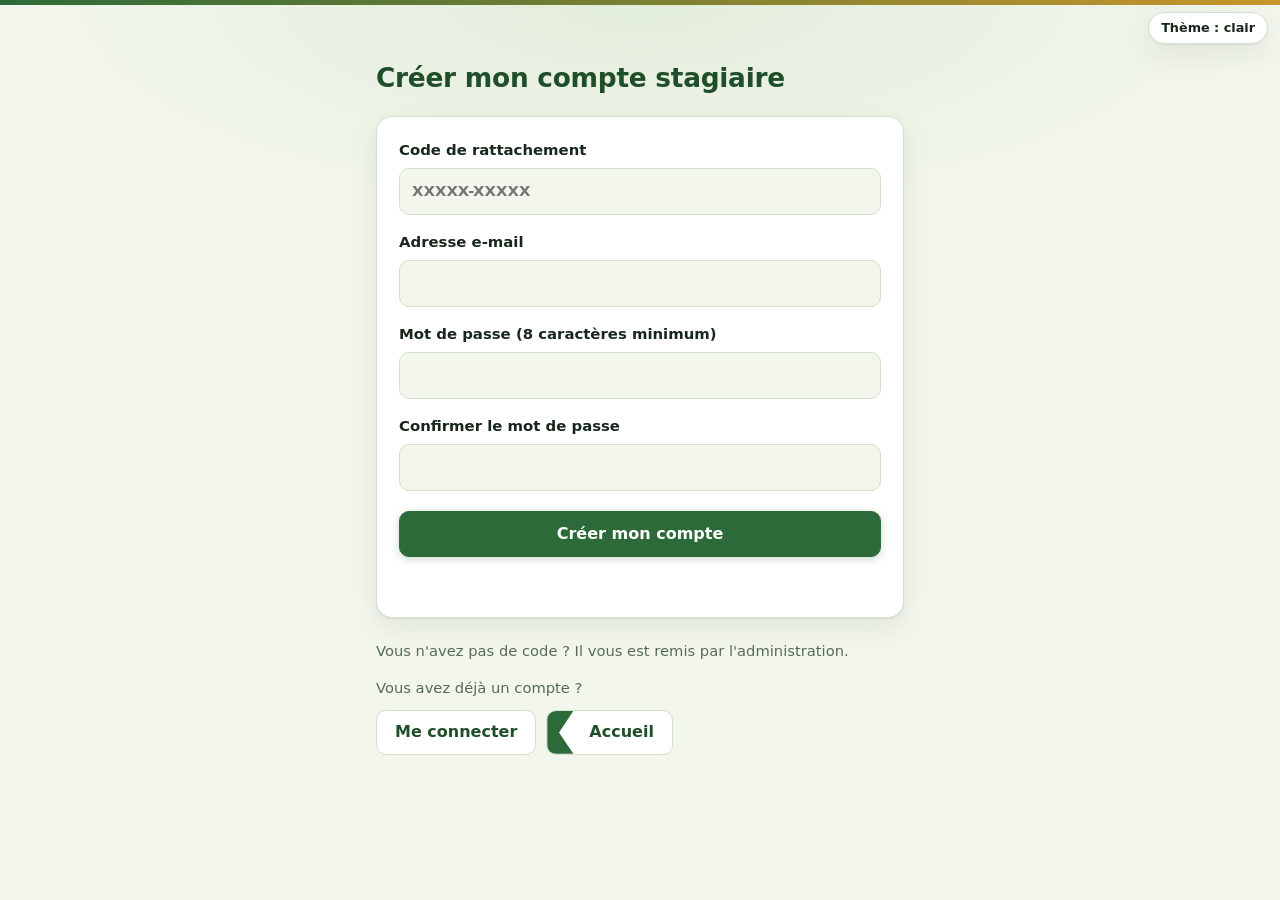
<file: inscription.html>
<!DOCTYPE html>
<html lang="fr">
<head>
  <meta charset="utf-8">
  <meta name="viewport" content="width=device-width, initial-scale=1">
  <title>Créer mon compte stagiaire</title>
  <link rel="stylesheet" href="style.css">
  <script src="theme.js"></script>
</head>
<body>
  <main class="page narrow">
    <h1>Créer mon compte stagiaire</h1>

    <form id="form" class="card" autocomplete="off">
      <label>Code de rattachement
        <input id="code" required maxlength="20" placeholder="XXXXX-XXXXX" autocapitalize="characters">
      </label>
      <label>Adresse e-mail
        <input id="email" type="email" required autocomplete="username">
      </label>
      <label>Mot de passe (8 caractères minimum)
        <input id="mdp" type="password" required minlength="8" autocomplete="new-password">
      </label>
      <label>Confirmer le mot de passe
        <input id="mdp2" type="password" required minlength="8" autocomplete="new-password">
      </label>
      <button type="submit" id="envoyer" class="principal">Créer mon compte</button>
      <p id="message" class="message" role="status"></p>
    </form>

    <div class="liens-bas">
      <p class="lien-texte">Vous n'avez pas de code ? Il vous est remis par l'administration.</p>
    </div>
    <div class="liens-bas">
      <p class="lien-texte">Vous avez déjà un compte ?</p>
      <a class="btn-lien" href="connexion.html">Me connecter</a>
      <a class="btn-lien retour" href="index.html">Accueil</a>
    </div>
  </main>

  <script src="supabase.min.js"></script>
  <script src="config.js"></script>
  <script src="commun.js"></script>
  <script>
    const enregistre = localStorage.getItem("code_stage");
    if (enregistre) $("code").value = formaterCode(enregistre);

    $("form").addEventListener("submit", async (e) => {
      e.preventDefault();
      dire("message", "");

      if ($("mdp").value !== $("mdp2").value) {
        dire("message", "Les deux mots de passe ne sont pas identiques.", "erreur");
        return;
      }

      $("envoyer").disabled = true;
      const code = $("code").value;
      const { data, error } = await db.auth.signUp({
        email: $("email").value.trim(),
        password: $("mdp").value
      });

      if (error) {
        $("envoyer").disabled = false;
        console.error(error);
        dire("message", messageErreur(error), "erreur");
        return;
      }

      let rattache = false;
      let cause = null;
      if (data.session) {
        const r = await db.rpc("rattacher_stage", { p_code: code });
        rattache = r.data === true;
        cause = r.error;
        await db.auth.signOut();
      } else {
        // Confirmation par e-mail activée : le rattachement se fera à la première connexion.
        localStorage.setItem("code_en_attente", code);
        rattache = true;
      }

      if (rattache) {
        localStorage.removeItem("code_stage");
        location.href = "connexion.html?cree=1";
      } else {
        $("envoyer").disabled = false;
        const raison = cause ? messageErreur(cause) : "Le code est introuvable ou déjà utilisé.";
        dire("message", "Votre compte est créé, mais le stage n'a pas pu être rattaché : " + raison +
          " Contactez l'administration pour faire rattacher votre stage à votre compte.", "erreur");
        $("envoyer").hidden = true;
      }
    });
  </script>
</body>
</html>
</file>
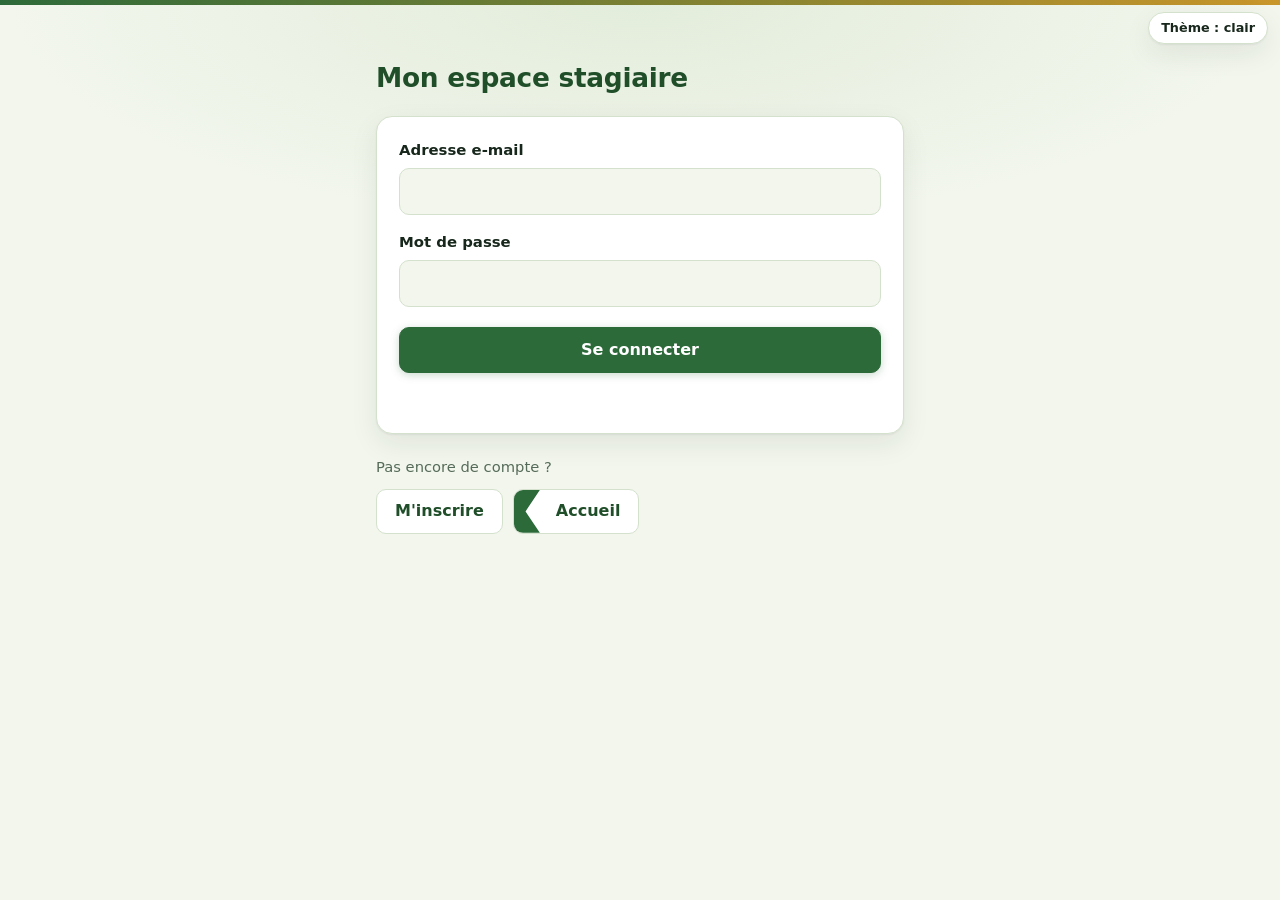
<file: mouvements.html>
<!DOCTYPE html>
<html lang="fr">
<head>
  <meta charset="utf-8">
  <meta name="viewport" content="width=device-width, initial-scale=1">
  <title>Mes mouvements</title>
  <link rel="stylesheet" href="style.css">
  <script src="theme.js"></script>
</head>
<body>
  <main class="page narrow">
    <div class="barre">
      <h1>Mes mouvements</h1>
      <a id="retour" href="espace.html">Retour à mon espace</a>
    </div>

    <section id="vue-aucun" class="card" hidden>
      <p id="txt-aucun"></p>
    </section>

    <div id="vue-mouv" hidden>
      <p id="stage-info" class="info-stage"></p>
      <p id="info-termine" class="note" hidden>Ce stage est terminé. Vous pouvez consulter vos déclarations, mais plus en ajouter.</p>

      <form id="form" class="card" autocomplete="off">
        <h2>Nouvelle déclaration</h2>
        <label>Type
          <select id="type" required>
            <option value="">-- Choisir --</option>
            <option value="sortie">Sortie / permission</option>
            <option value="absence">Absence</option>
            <option value="retard">Retard</option>
          </select>
        </label>
        <div class="ligne">
          <label><span id="lbl-debut">Date de début</span>
            <input id="debut" type="date" required>
          </label>
          <label id="bloc-fin">Date de fin
            <input id="fin" type="date" required>
          </label>
        </div>
        <div id="bloc-retour">
          <div class="ligne">
            <label>Heure de départ
              <input id="h-depart" type="time">
            </label>
            <label>Retour prévu à
              <input id="h-retour" type="time">
            </label>
          </div>
          <label>Personne ou numéro à contacter
            <input id="contact" maxlength="200">
          </label>
        </div>
        <label><span id="lbl-motif">Motif</span>
          <textarea id="motif" rows="3" required maxlength="500"></textarea>
        </label>
        <button type="submit" id="envoyer" class="principal">Envoyer la demande</button>
        <p id="message" class="message" role="status"></p>
      </form>

      <h2 style="margin-top:28px;">Mes déclarations pour ce stage</h2>
      <div id="liste" class="liste-cartes"></div>
      <p id="vide" class="compteur" hidden>Aucune déclaration pour ce stage.</p>
      <p id="msg-liste" class="message" role="status"></p>
    </div>
  </main>

  <script src="supabase.min.js"></script>
  <script src="config.js"></script>
  <script src="commun.js"></script>
  <script>
    let uid = null;
    let stage = null;

    function el(tag, texte, style) {
      const e = document.createElement(tag);
      if (texte) e.textContent = texte;
      if (style) e.style.cssText = style;
      return e;
    }

    function aucun(texte) {
      $("txt-aucun").textContent = texte;
      $("vue-aucun").hidden = false;
    }

    async function demarrer() {
      const { data } = await db.auth.getSession();
      if (!data.session) { location.replace("connexion.html"); return; }
      uid = data.session.user.id;

      const r = await db.from("stages").select("*").eq("user_id", uid).order("date_debut", { ascending: false });
      if (r.error) { console.error(r.error); aucun("Impossible de charger votre stage. Réessayez plus tard."); return; }
      if (!r.data.length) { aucun("Aucun stage n'est rattaché à votre compte pour le moment."); return; }

      stage = stageDemande(r.data);
      $("retour").href = lienStage("espace.html", stage);
      $("stage-info").textContent = "Stage du " + dateFr(stage.date_debut) + " au " + dateFr(stage.date_fin);

      // Les dates déclarées doivent rester dans la période du stage.
      $("debut").min = $("fin").min = stage.date_debut;
      $("debut").max = $("fin").max = stage.date_fin;
      datesParDefaut();

      const termine = aujourdhui() > stage.date_fin;
      $("form").hidden = termine;
      $("info-termine").hidden = !termine;

      adapterType();
      $("vue-mouv").hidden = false;
      charger();
    }

    function datesParDefaut() {
      $("debut").value = $("fin").value = bornerDate(aujourdhui(), stage.date_debut, stage.date_fin);
    }

    const MOTIFS = {
      sortie: ["Motif de la sortie", "Expliquez la raison de votre sortie."],
      absence: ["Motif de l'absence", "Expliquez la raison de votre absence."],
      retard: ["Motif du retard", "Expliquez la raison de votre retard."]
    };

    function adapterType() {
      const type = $("type").value;
      const avecRetour = AVEC_RETOUR.includes(type);
      $("bloc-retour").hidden = !avecRetour;
      $("contact").required = avecRetour;
      const m = MOTIFS[type] || ["Motif", ""];
      $("lbl-motif").textContent = m[0];
      $("motif").placeholder = m[1];
      // Un retard concerne une seule journée : une seule date, la date de fin est la même.
      const retard = type === "retard";
      $("bloc-fin").hidden = retard;
      $("fin").required = !retard;
      $("lbl-debut").textContent = retard ? "Date du retard" : "Date de début";
      if (retard) $("fin").value = $("debut").value;
    }
    $("type").addEventListener("change", adapterType);
    $("debut").addEventListener("change", () => {
      $("fin").min = $("debut").value || stage.date_debut;
      if ($("fin").value < $("debut").value || $("type").value === "retard") $("fin").value = $("debut").value;
    });

    $("form").addEventListener("submit", async (e) => {
      e.preventDefault();
      dire("message", "");
      if ($("type").value === "retard") $("fin").value = $("debut").value;
      if ($("fin").value < $("debut").value) {
        dire("message", "La date de fin ne peut pas être avant la date de début.", "erreur");
        return;
      }
      if ($("debut").value < stage.date_debut || $("fin").value > stage.date_fin) {
        dire("message", "Les dates doivent se situer dans la période de votre stage (" + periodeStage(stage) + ").", "erreur");
        return;
      }
      const avecRetour = AVEC_RETOUR.includes($("type").value);
      $("envoyer").disabled = true;
      const { error } = await db.from("mouvements").insert({
        user_id: uid,
        type: $("type").value,
        date_debut: $("debut").value,
        date_fin: $("fin").value,
        heure_depart: avecRetour && $("h-depart").value ? $("h-depart").value : null,
        heure_retour: avecRetour && $("h-retour").value ? $("h-retour").value : null,
        motif: $("motif").value.trim(),
        contact: avecRetour ? $("contact").value.trim() : ""
      });
      $("envoyer").disabled = false;
      if (error) {
        console.error(error);
        dire("message", messageErreur(error), "erreur");
        return;
      }
      dire("message", "Demande envoyée. Elle sera examinée par l'administration.", "ok");
      $("form").reset();
      datesParDefaut();
      adapterType();
      charger();
    });

    async function charger() {
      const { data, error } = await db.from("mouvements")
        .select("*")
        .eq("user_id", uid)
        .order("date_debut", { ascending: false });
      if (error) {
        console.error(error);
        dire("msg-liste", "Impossible de charger vos déclarations.", "erreur");
        return;
      }
      // Uniquement les déclarations qui touchent la période de ce stage.
      const liste = data.filter((m) => m.date_debut <= stage.date_fin && m.date_fin >= stage.date_debut);
      const zone = $("liste");
      zone.replaceChildren();
      $("vide").hidden = liste.length > 0;

      liste.forEach((m) => {
        const carte = el("div");
        carte.className = "card";

        const tete = el("div");
        tete.className = "mouv-tete";
        tete.append(el("strong", TYPES_MOUVEMENT[m.type]), pastille(STATUTS_MOUVEMENT[m.statut], TON_MOUVEMENT[m.statut]));
        carte.appendChild(tete);

        const periode = el("div", periodeMouvement(m));
        periode.className = "mouv-periode";
        carte.appendChild(periode);

        const motif = el("p", m.motif);
        motif.className = "mouv-motif";
        carte.appendChild(motif);

        // Anciennes demandes : la destination, si elle avait été renseignée, reste visible.
        if (m.destination) { const d = el("div", "Destination : " + m.destination); d.className = "mouv-detail"; carte.appendChild(d); }
        if (m.contact) { const c = el("div", "Contact : " + m.contact); c.className = "mouv-detail"; carte.appendChild(c); }

        if (m.statut === "approuve" && AVEC_RETOUR.includes(m.type)) {
          const etats = el("div");
          etats.className = "mouv-etats";
          etats.appendChild(pastille(m.retour_confirme_le ? "Retour confirmé" : "Retour à confirmer", m.retour_confirme_le ? "ok" : "attente"));
          if (retourEnRetard(m)) etats.appendChild(pastille("Retour en retard", "ko"));
          carte.appendChild(etats);
        }

        if (m.commentaire_admin) {
          const n = el("div", "Commentaire de l'administration : " + m.commentaire_admin);
          n.className = "note";
          carte.appendChild(n);
        }

        const actions = el("div");
        actions.className = "mouv-actions";
        if (m.statut === "en_attente") {
          const b = el("button", "Annuler la demande");
          b.className = "danger";
          b.addEventListener("click", () => annuler(m));
          actions.appendChild(b);
        }
        if (m.statut === "approuve" && AVEC_RETOUR.includes(m.type) && !m.retour_confirme_le) {
          const b = el("button", "Confirmer mon retour");
          b.className = "principal";
          b.addEventListener("click", () => confirmerRetour(m));
          actions.appendChild(b);
        }
        if (actions.children.length) carte.appendChild(actions);
        zone.appendChild(carte);
      });
    }

    async function annuler(m) {
      if (!confirm("Annuler cette demande ?")) return;
      const { error } = await db.from("mouvements").delete().eq("id", m.id);
      if (error) { console.error(error); dire("msg-liste", "L'annulation a échoué.", "erreur"); return; }
      dire("msg-liste", "Demande annulée.", "ok");
      charger();
    }

    async function confirmerRetour(m) {
      const { data, error } = await db.rpc("confirmer_retour", { p_id: m.id });
      if (error || data !== true) {
        console.error(error);
        dire("msg-liste", "Le retour n'a pas pu être confirmé.", "erreur");
        return;
      }
      dire("msg-liste", "Retour confirmé. Merci.", "ok");
      charger();
    }

    demarrer();
  </script>
</body>
</html>
</file>
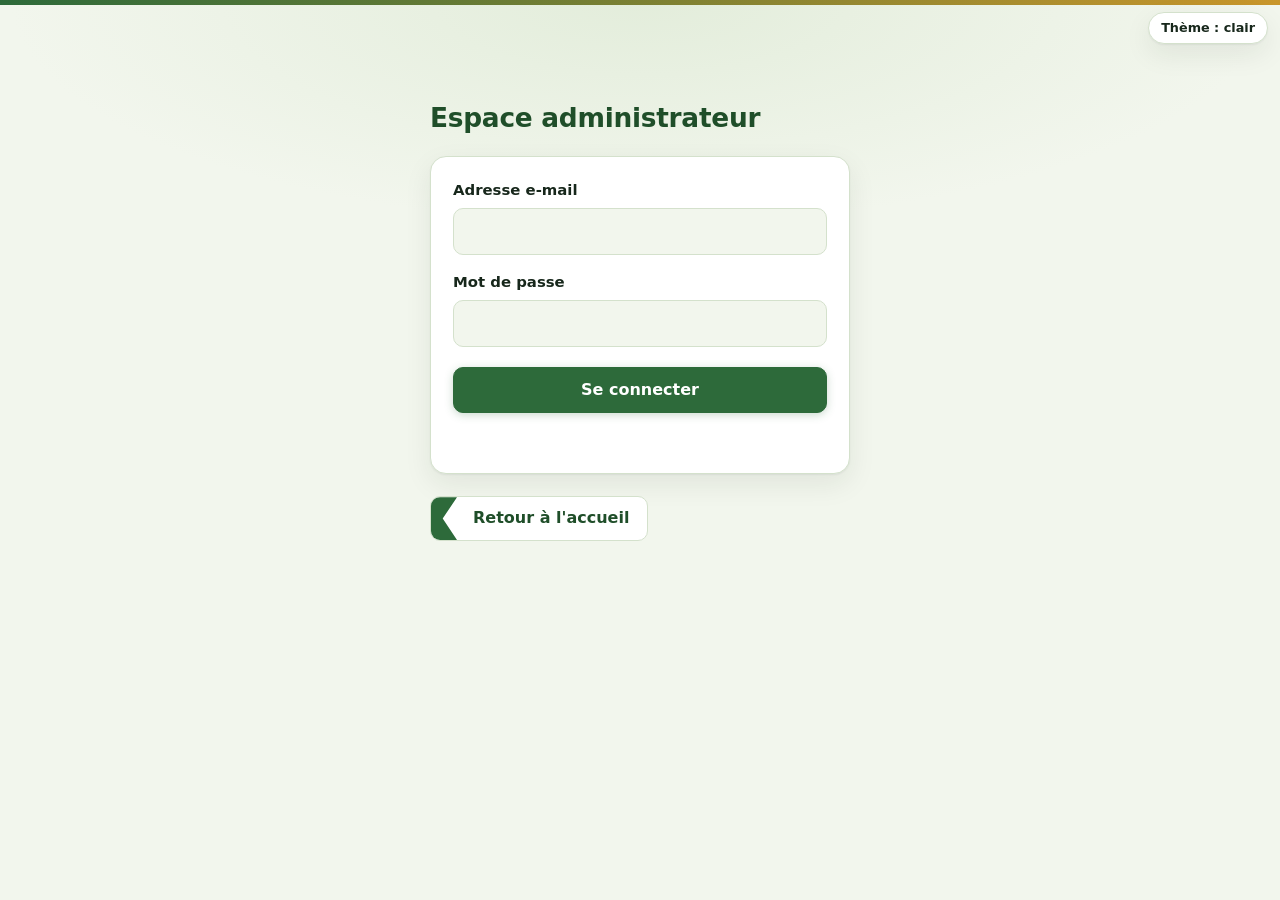
<file: planning-admin.html>
<!DOCTYPE html>
<html lang="fr">
<head>
  <meta charset="utf-8">
  <meta name="viewport" content="width=device-width, initial-scale=1">
  <title>Plannings des stagiaires</title>
  <link rel="stylesheet" href="style.css">
  <script src="theme.js"></script>
</head>
<body>
  <main class="page">
    <div class="entete">
      <h1>Plannings des stagiaires</h1>
      <div>
        <a href="admin.html" style="margin-right:12px;">Stages enregistrés</a>
        <a href="suivi.html" style="margin-right:12px;">Mouvements et bilans</a>
        <a href="index.html">Accueil</a>
      </div>
    </div>

    <p id="msg-acces" class="message" role="status"></p>

    <section id="vue" hidden>
      <div class="outils">
        <label>Stagiaire
          <select id="stage"></select>
        </label>
      </div>

      <form id="form" class="card" autocomplete="off">
        <h2 id="titre-form">Nouveau planning</h2>
        <label>Type de planning
          <select id="type" required>
            <option value="">-- Choisir --</option>
            <option value="trimestriel">Trimestriel</option>
            <option value="mensuel">Mensuel</option>
          </select>
        </label>
        <div class="ligne">
          <label>Du
            <input id="debut" type="date" required>
          </label>
          <label>Au
            <input id="fin" type="date" required>
          </label>
        </div>
        <div class="champ">
          <span class="etiquette">Activités prévues</span>
          <div id="zone-activites"></div>
        </div>
        <label>Objectifs de la période
          <textarea id="objectifs" rows="4" maxlength="2000"></textarea>
        </label>
        <div style="display:flex;gap:8px;flex-wrap:wrap;">
          <button type="submit" id="envoyer" class="principal">Enregistrer le planning</button>
          <button type="button" id="annuler" hidden>Annuler la modification</button>
        </div>
        <p id="message" class="message" role="status"></p>
      </form>

      <h2 style="margin-top:28px;">Plannings de ce stage</h2>
      <div id="liste" class="liste-cartes"></div>
      <p id="vide" class="compteur" hidden>Aucun planning pour ce stage.</p>
    </section>
  </main>

  <script src="supabase.min.js"></script>
  <script src="config.js"></script>
  <script src="commun.js"></script>
  <script>
    const liste = listeActivites($("zone-activites"));
    let stages = [];
    let plannings = [];
    let idEdition = null;
    let finAuto = "";

    const LIBELLES = { trimestriel: "Trimestriel", mensuel: "Mensuel" };
    const courant = () => stages.find((s) => s.id === $("stage").value);

    function el(tag, texte) {
      const e = document.createElement(tag);
      if (texte) e.textContent = texte;
      return e;
    }

    async function demarrer() {
      const { data } = await db.auth.getSession();
      if (!data.session) { location.replace("admin.html"); return; }
      const { data: estAdmin } = await db.rpc("est_admin");
      if (estAdmin !== true) { location.replace("admin.html"); return; }

      const { data: s, error } = await db.from("stages")
        .select("id, nom_prenoms, date_debut, date_fin")
        .order("nom_prenoms", { ascending: true });
      if (error) { console.error(error); dire("msg-acces", "Impossible de charger les stagiaires.", "erreur"); return; }
      stages = s;
      if (!stages.length) { dire("msg-acces", "Aucun stage enregistré pour le moment.", ""); return; }

      const select = $("stage");
      stages.forEach((x) => {
        const o = document.createElement("option");
        o.value = x.id;
        o.textContent = x.nom_prenoms + " (" + dateFr(x.date_debut) + " - " + dateFr(x.date_fin) + ")";
        select.appendChild(o);
      });
      const voulu = new URLSearchParams(location.search).get("stage");
      if (voulu && stages.some((x) => x.id === voulu)) select.value = voulu;

      $("vue").hidden = false;
      nouveau();
      charger();
    }

    async function charger() {
      const st = courant();
      if (!st) return;
      const { data, error } = await db.from("plannings").select("*").eq("stage_id", st.id).order("periode_debut", { ascending: true });
      if (error) { console.error(error); dire("message", "Impossible de charger les plannings.", "erreur"); return; }
      plannings = data;
      afficherListe();
    }

    function afficherListe() {
      const zone = $("liste");
      zone.replaceChildren();
      $("vide").hidden = plannings.length > 0;
      plannings.forEach((p) => {
        const c = el("div");
        c.className = "card";

        const tete = el("div");
        tete.className = "mouv-tete";
        tete.append(el("strong", LIBELLES[p.type] + " : du " + dateFr(p.periode_debut) + " au " + dateFr(p.periode_fin)));
        c.appendChild(tete);

        if (p.activites_liste.length) {
          const puces = el("div");
          puces.className = "puces";
          p.activites_liste.forEach((a) => { const s = el("span", a); s.className = "puce"; puces.appendChild(s); });
          c.appendChild(puces);
        }
        if (p.objectifs) { const o = el("p", p.objectifs); o.style.whiteSpace = "pre-wrap"; c.appendChild(o); }

        const actions = el("div");
        actions.className = "mouv-actions";
        const modif = el("button", "Modifier");
        modif.addEventListener("click", () => modifier(p));
        const suppr = el("button", "Supprimer");
        suppr.className = "danger";
        suppr.addEventListener("click", () => supprimer(p));
        actions.append(modif, suppr);
        c.appendChild(actions);
        zone.appendChild(c);
      });
    }

    /* ---------- Formulaire ---------- */
    function nouveau() {
      idEdition = null;
      const st = courant();
      $("titre-form").textContent = "Nouveau planning";
      $("annuler").hidden = true;
      $("type").value = "";
      $("debut").value = st ? st.date_debut : "";
      $("fin").value = "";
      finAuto = "";
      liste.set([]);
      $("objectifs").value = "";
    }

    function modifier(p) {
      idEdition = p.id;
      $("titre-form").textContent = "Modifier le planning";
      $("annuler").hidden = false;
      $("type").value = p.type;
      $("debut").value = p.periode_debut;
      $("fin").value = p.periode_fin;
      finAuto = "";
      liste.set(p.activites_liste);
      $("objectifs").value = p.objectifs;
      dire("message", "");
      window.scrollTo(0, 0);
    }

    // Fin proposée : un mois (mensuel) ou trois mois (trimestriel) moins un jour, sans dépasser la fin du stage.
    function proposerFin() {
      const st = courant();
      if (!st || !$("type").value || !$("debut").value) return;
      if ($("fin").value && $("fin").value !== finAuto) return;
      const n = $("type").value === "trimestriel" ? 3 : 1;
      finAuto = bornerDate(ajouterJours(ajouterMoisIso($("debut").value, n), -1), $("debut").value, st.date_fin);
      $("fin").value = finAuto;
    }
    $("type").addEventListener("change", proposerFin);
    $("debut").addEventListener("change", () => { finAuto = ""; $("fin").value = ""; proposerFin(); });
    $("stage").addEventListener("change", () => { nouveau(); dire("message", ""); charger(); });
    $("annuler").addEventListener("click", () => { nouveau(); dire("message", ""); });

    $("form").addEventListener("submit", async (e) => {
      e.preventDefault();
      dire("message", "");
      const st = courant();
      if ($("fin").value < $("debut").value) {
        dire("message", "La date de fin ne peut pas être antérieure à la date de début.", "erreur");
        return;
      }
      const choisies = liste.get();
      const objectifs = $("objectifs").value.trim();
      if (choisies.length === 0 && !objectifs) {
        dire("message", "Choisissez au moins une activité ou renseignez les objectifs.", "erreur");
        return;
      }
      const valeurs = {
        type: $("type").value,
        periode_debut: $("debut").value,
        periode_fin: $("fin").value,
        activites_liste: choisies,
        objectifs
      };
      $("envoyer").disabled = true;
      const { error } = idEdition
        ? await db.from("plannings").update(valeurs).eq("id", idEdition)
        : await db.from("plannings").insert({ stage_id: st.id, ...valeurs });
      $("envoyer").disabled = false;
      if (error) {
        console.error(error);
        dire("message", messageErreur(error), "erreur");
        return;
      }
      nouveau();
      dire("message", "Planning enregistré.", "ok");
      charger();
    });

    async function supprimer(p) {
      if (!confirm("Supprimer ce planning " + LIBELLES[p.type].toLowerCase() + " (" + dateFr(p.periode_debut) + " - " + dateFr(p.periode_fin) + ") ?")) return;
      const { error } = await db.from("plannings").delete().eq("id", p.id);
      if (error) { console.error(error); dire("message", "La suppression a échoué.", "erreur"); return; }
      if (idEdition === p.id) nouveau();
      dire("message", "Planning supprimé.", "ok");
      charger();
    }

    demarrer();
  </script>
</body>
</html>
</file>
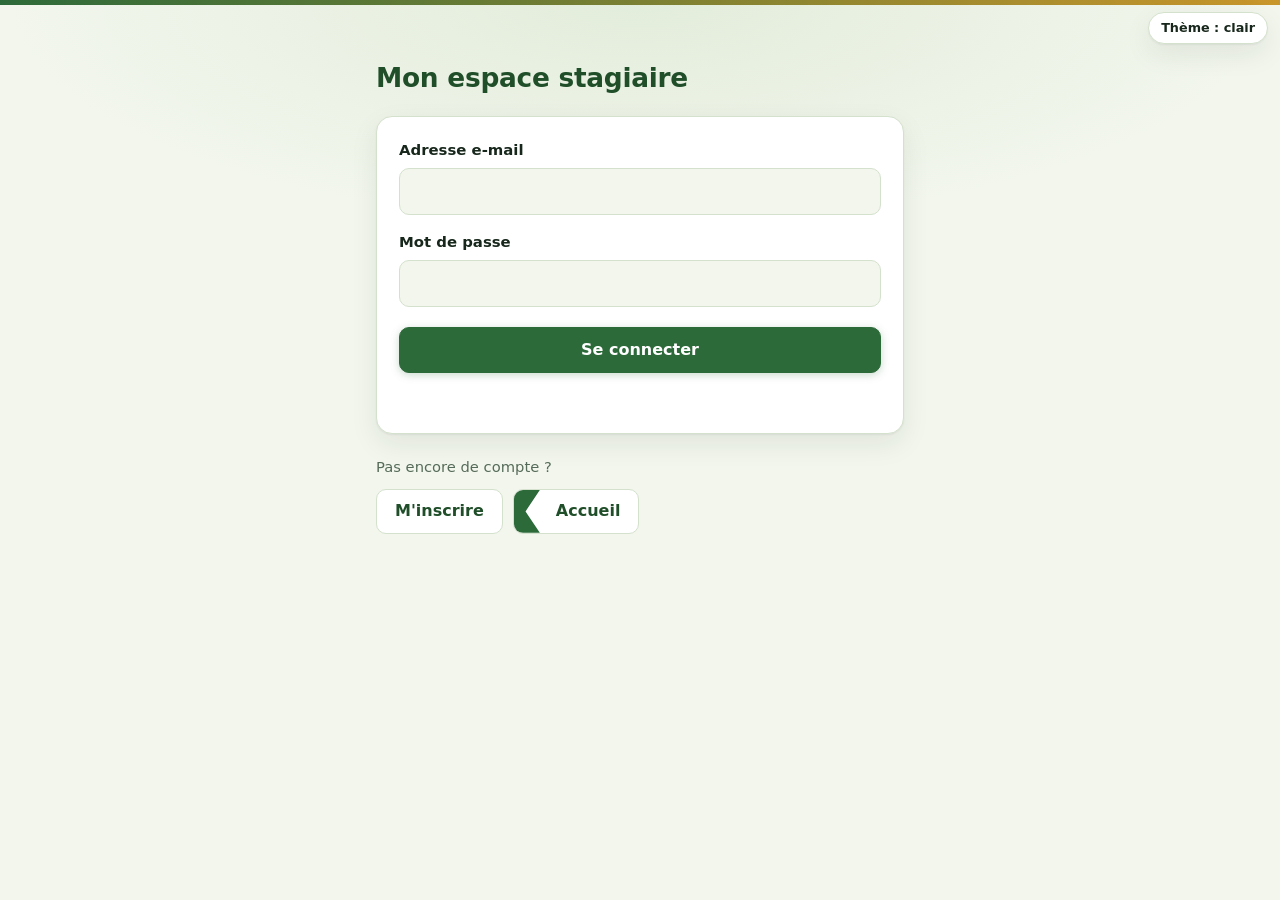
<file: planning.html>
<!DOCTYPE html>
<html lang="fr">
<head>
  <meta charset="utf-8">
  <meta name="viewport" content="width=device-width, initial-scale=1">
  <title>Mon planning</title>
  <link rel="stylesheet" href="style.css">
  <script src="theme.js"></script>
</head>
<body>
  <main class="page narrow">
    <div class="barre">
      <h1>Mon planning</h1>
      <a id="retour" href="espace.html">Retour à mon espace</a>
    </div>

    <section id="vue-aucun" class="card" hidden>
      <p id="txt-aucun"></p>
    </section>

    <div id="vue-planning" hidden>
      <p id="stage-info" class="info-stage"></p>

      <h2>Planning trimestriel</h2>
      <div id="liste-trimestriel" class="liste-cartes"></div>
      <p id="vide-trimestriel" class="compteur" hidden>Aucun planning trimestriel pour ce stage.</p>

      <h2 style="margin-top:28px;">Planning mensuel</h2>
      <div id="liste-mensuel" class="liste-cartes"></div>
      <p id="vide-mensuel" class="compteur" hidden>Aucun planning mensuel pour ce stage.</p>
    </div>
  </main>

  <script src="supabase.min.js"></script>
  <script src="config.js"></script>
  <script src="commun.js"></script>
  <script>
    function el(tag, texte) {
      const e = document.createElement(tag);
      if (texte) e.textContent = texte;
      return e;
    }

    function aucun(texte) {
      $("txt-aucun").textContent = texte;
      $("vue-aucun").hidden = false;
    }

    function carte(p) {
      const t = aujourdhui();
      const c = el("div");
      c.className = "card";

      const tete = el("div");
      tete.className = "mouv-tete";
      const etat = p.periode_fin < t ? pastille("Terminé", "neutre")
        : p.periode_debut > t ? pastille("À venir", "attente")
        : pastille("En cours", "ok");
      tete.append(el("strong", "Du " + dateFr(p.periode_debut) + " au " + dateFr(p.periode_fin)), etat);
      c.appendChild(tete);

      if (p.activites_liste.length) {
        const puces = el("div");
        puces.className = "puces";
        p.activites_liste.forEach((a) => {
          const s = el("span", a);
          s.className = "puce";
          puces.appendChild(s);
        });
        c.appendChild(puces);
      }
      if (p.objectifs) {
        const o = el("p", p.objectifs);
        o.style.whiteSpace = "pre-wrap";
        c.appendChild(o);
      }
      return c;
    }

    async function demarrer() {
      const { data } = await db.auth.getSession();
      if (!data.session) { location.replace("connexion.html"); return; }

      const r = await db.from("stages").select("*").eq("user_id", data.session.user.id).order("date_debut", { ascending: false });
      if (r.error) { console.error(r.error); aucun("Impossible de charger votre stage. Réessayez plus tard."); return; }
      if (!r.data.length) { aucun("Aucun stage n'est rattaché à votre compte pour le moment."); return; }

      const stage = stageDemande(r.data);
      $("retour").href = lienStage("espace.html", stage);
      $("stage-info").textContent = "Stage du " + dateFr(stage.date_debut) + " au " + dateFr(stage.date_fin);

      const rp = await db.from("plannings").select("*").eq("stage_id", stage.id).order("periode_debut", { ascending: true });
      if (rp.error) { console.error(rp.error); aucun("Impossible de charger votre planning. Réessayez plus tard."); return; }

      ["trimestriel", "mensuel"].forEach((type) => {
        const liste = rp.data.filter((p) => p.type === type);
        $("liste-" + type).replaceChildren(...liste.map(carte));
        $("vide-" + type).hidden = liste.length > 0;
      });
      $("vue-planning").hidden = false;
    }

    demarrer();
  </script>
</body>
</html>
</file>
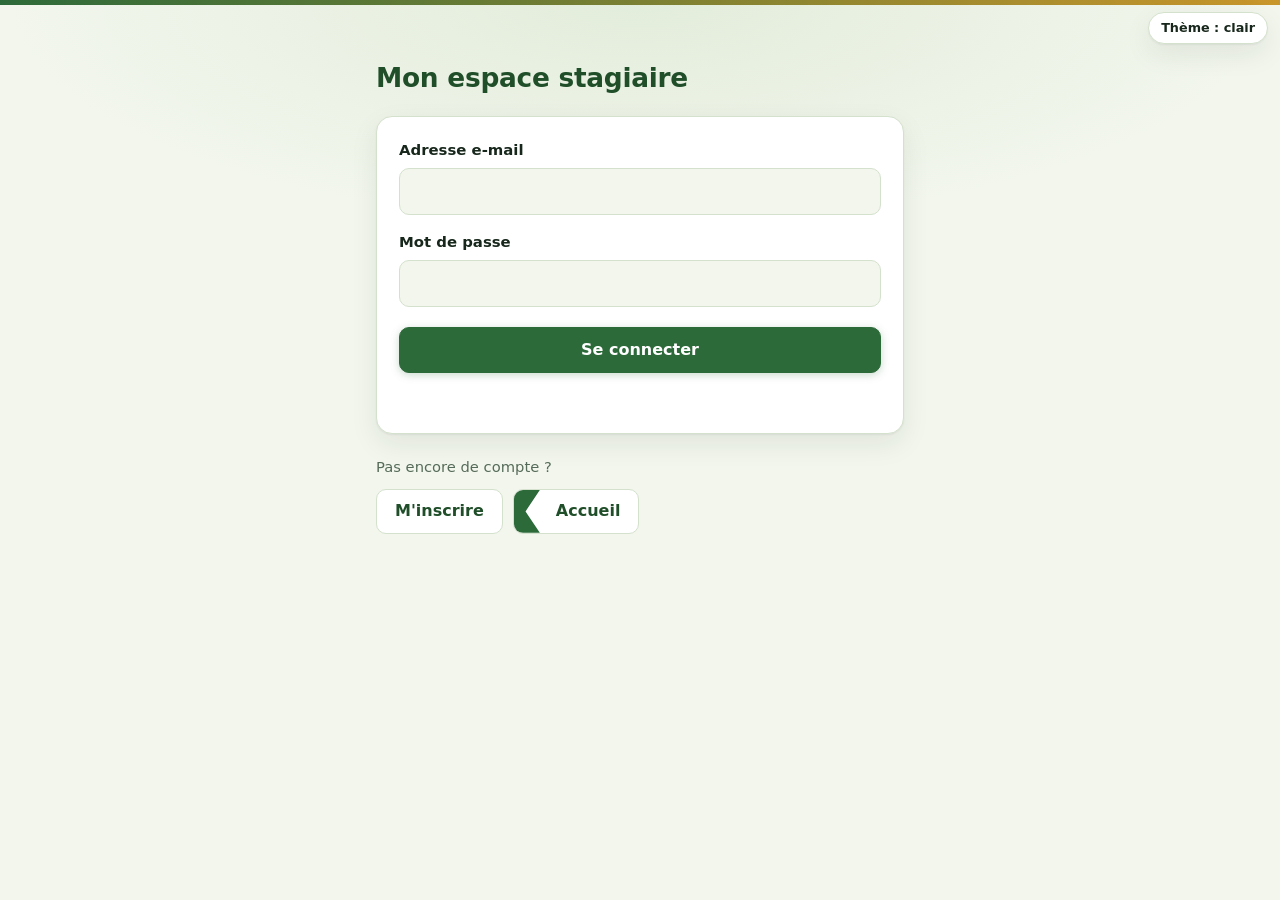
<file: stage.html>
<!DOCTYPE html>
<html lang="fr">
<head>
  <meta charset="utf-8">
  <meta name="viewport" content="width=device-width, initial-scale=1">
  <title>Informations sur le stage</title>
  <link rel="stylesheet" href="style.css">
  <script src="theme.js"></script>
</head>
<body>
  <main class="page narrow">
    <h1>Informations sur votre stage</h1>
    <p id="intro" class="note" hidden></p>

    <section id="vue-form" hidden>
      <form id="form" class="card" autocomplete="off">
        <label>Nom et prénoms
          <input id="nom" required maxlength="200">
        </label>
        <label>Université
          <input id="universite" required maxlength="200">
        </label>
        <label>Filière
          <input id="filiere" required maxlength="150">
        </label>
        <label>Niveau de formation
          <select id="niveau" required>
            <option value="">-- Choisir --</option>
            <option value="L1">L1</option>
            <option value="L2">L2</option>
            <option value="L3">L3</option>
            <option value="M1">M1</option>
            <option value="M2">M2</option>
            <option value="DEAT">DEAT</option>
            <option value="Doctorat">Doctorat</option>
          </select>
        </label>
        <label>Type de stage
          <select id="type" required>
            <option value="">-- Choisir --</option>
            <option value="Académique">Académique</option>
            <option value="Professionnel">Professionnel</option>
          </select>
        </label>
        <div class="ligne">
          <label>Date de début
            <input id="debut" type="date" required>
          </label>
          <label>Date de fin
            <input id="fin" type="date" required>
          </label>
        </div>
        <label>Objectif de stage
          <textarea id="but" rows="4" required maxlength="1000"></textarea>
        </label>
        <button type="submit" id="envoyer" class="principal">Enregistrer mon stage</button>
        <p id="message" class="message" role="status"></p>
      </form>
    </section>

    <section id="vue-aucun" class="card" hidden>
      <p id="txt-aucun">Aucun stage n'est rattaché à votre compte. Contactez l'administration.</p>
    </section>

    <div class="liens-bas"><a id="retour" class="btn-lien retour" href="espace.html">Retour à mon espace</a></div>
  </main>

  <script src="supabase.min.js"></script>
  <script src="config.js"></script>
  <script src="commun.js"></script>
  <script>
    // "completer" : stage enregistré par l'administrateur, le stagiaire complète ses informations.
    // "nouveau"   : stagiaire déjà rattaché qui déclare un nouveau stage.
    let mode = null;

    (async () => {
      const { data } = await db.auth.getSession();
      if (!data.session) { location.replace("connexion.html"); return; }

      const { data: stages, error } = await db.from("stages")
        .select("*")
        .eq("user_id", data.session.user.id)
        .order("date_debut", { ascending: false });
      if (error) {
        console.error(error);
        $("txt-aucun").textContent = "Impossible de charger vos informations. Réessayez plus tard.";
        $("vue-aucun").hidden = false;
        return;
      }
      if (!stages.length) { $("vue-aucun").hidden = false; return; }

      $("nom").readOnly = true;
      const aCompleter = stages.find((s) => !s.filiere);
      if (aCompleter) {
        mode = "completer";
        $("nom").value = aCompleter.nom_prenoms;
        $("type").value = aCompleter.type_stage;
        $("debut").value = aCompleter.date_debut;
        $("fin").value = aCompleter.date_fin;
        ["type", "debut", "fin"].forEach((id) => { $(id).disabled = true; });
        $("intro").textContent = "L'administration a enregistré votre stage. Complétez vos informations pour accéder à votre espace.";
        $("intro").hidden = false;
        $("envoyer").textContent = "Enregistrer mes informations";
        $("retour").hidden = true;
      } else {
        mode = "nouveau";
        $("nom").value = stages[0].nom_prenoms;
        $("filiere").value = stages[0].filiere;
        $("universite").value = stages[0].universite || "";
      }
      $("vue-form").hidden = false;
    })();

    // Message immédiat si la date de fin est antérieure à la date de début.
    // (Pas d'attribut "min" sur la date de fin : le navigateur bloquerait l'envoi avec son propre message.)
    const messageDates = "La date de fin ne peut pas être antérieure à la date de début.";
    function verifierDates() {
      const mauvais = $("debut").value && $("fin").value && $("fin").value < $("debut").value;
      if (mauvais) dire("message", messageDates, "erreur");
      else if ($("message").textContent === messageDates) dire("message", "");
    }
    $("fin").addEventListener("change", verifierDates);

    // Nouveau stage : date de fin proposée automatiquement (début + 1 mois en Académique, + 3 mois en Professionnel).
    const moisDuType = () => ($("type").value.trim().toLowerCase().startsWith("prof") ? 3 : 1);
    let finAuto = "";
    $("debut").addEventListener("change", () => {
      if (mode !== "nouveau" || !$("debut").value) return;
      finAuto = ajouterMoisIso($("debut").value, moisDuType());
      $("fin").value = finAuto;
      verifierDates();
    });
    // Si on change le type après coup, on ajuste la fin seulement si elle n'a pas été modifiée à la main.
    $("type").addEventListener("change", () => {
      if (mode !== "nouveau" || !$("debut").value) return;
      if ($("fin").value && $("fin").value !== finAuto) return;
      finAuto = ajouterMoisIso($("debut").value, moisDuType());
      $("fin").value = finAuto;
    });

    $("form").addEventListener("submit", async (e) => {
      e.preventDefault();
      dire("message", "");

      if (mode === "completer") {
        $("envoyer").disabled = true;
        const { error } = await db.rpc("completer_stage", {
          p_filiere: $("filiere").value,
          p_niveau: $("niveau").value,
          p_universite: $("universite").value,
          p_but: $("but").value
        });
        $("envoyer").disabled = false;
        if (error) {
          console.error(error);
          dire("message", messageErreur(error), "erreur");
          return;
        }
        location.href = "espace.html";
        return;
      }

      if (mode !== "nouveau") return;
      if ($("fin").value < $("debut").value) {
        dire("message", messageDates, "erreur");
        return;
      }

      $("envoyer").disabled = true;
      const { error } = await db.rpc("enregistrer_stage", {
        p_nom: $("nom").value,
        p_filiere: $("filiere").value,
        p_niveau: $("niveau").value,
        p_universite: $("universite").value,
        p_type: $("type").value,
        p_but: $("but").value,
        p_debut: $("debut").value,
        p_fin: $("fin").value
      });
      $("envoyer").disabled = false;
      if (error) {
        console.error(error);
        dire("message", messageErreur(error), "erreur");
        return;
      }
      location.href = "espace.html";
    });
  </script>
</body>
</html>
</file>
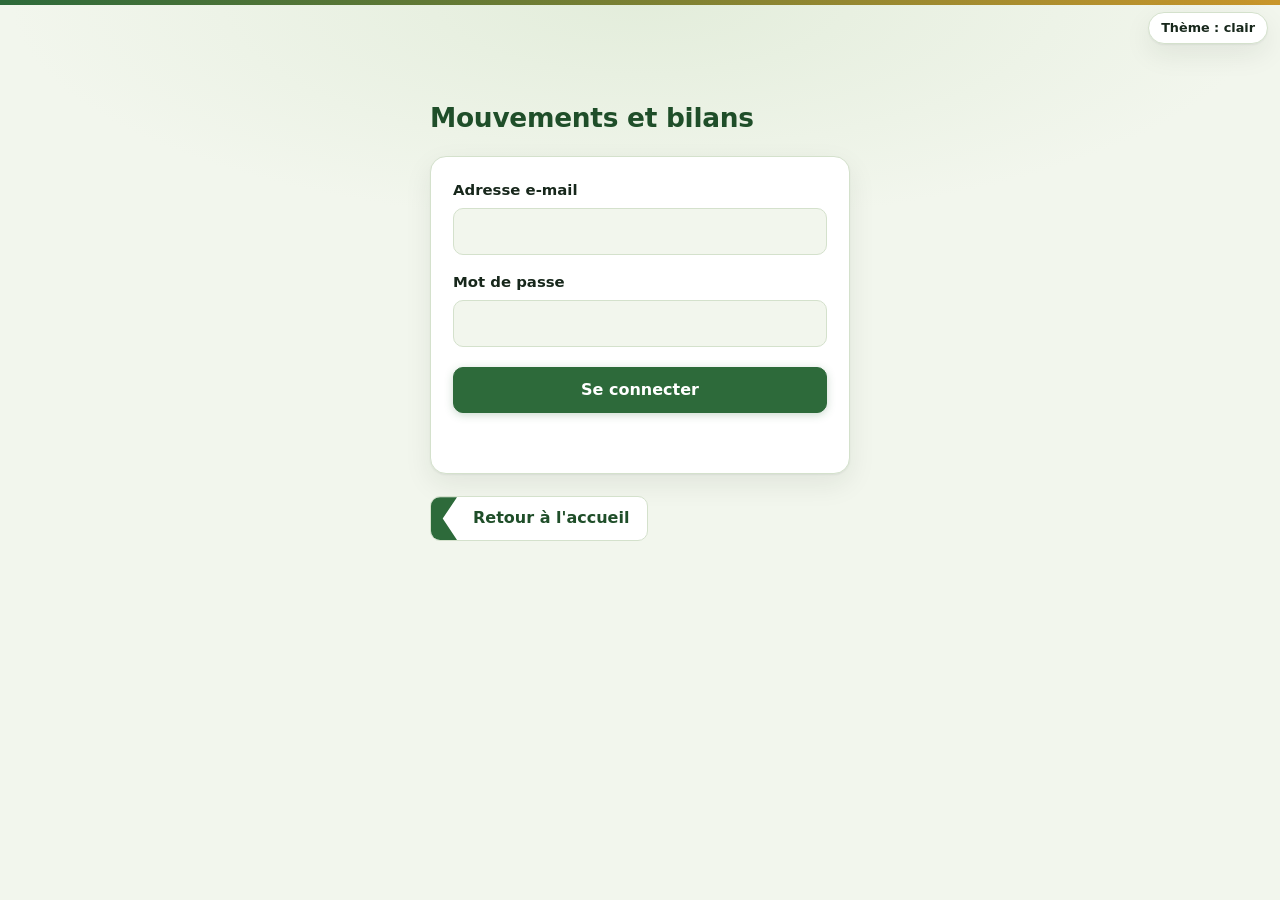
<file: suivi.html>
<!DOCTYPE html>
<html lang="fr">
<head>
  <meta charset="utf-8">
  <meta name="viewport" content="width=device-width, initial-scale=1">
  <title>Mouvements et bilans</title>
  <link rel="stylesheet" href="style.css">
  <script src="theme.js"></script>
</head>
<body>
  <main class="page">

    <!-- Connexion -->
    <section id="vue-connexion" style="max-width:420px;margin:40px auto;">
      <h1>Mouvements et bilans</h1>
      <form id="form-connexion" class="card">
        <label>Adresse e-mail
          <input id="email" type="email" required autocomplete="username">
        </label>
        <label>Mot de passe
          <input id="mdp" type="password" required autocomplete="current-password">
        </label>
        <button type="submit" id="btn-connexion" class="principal">Se connecter</button>
        <p id="msg-connexion" class="message" role="status"></p>
      </form>
      <div class="liens-bas"><a class="btn-lien retour" href="index.html">Retour à l'accueil</a></div>
    </section>

    <!-- Tableau de bord -->
    <section id="vue-admin" hidden>
      <div class="entete">
        <h1>Mouvements et bilans</h1>
        <div>
          <a href="admin.html" style="margin-right:12px;">Stages</a>
          <a href="index.html" style="margin-right:12px;">Accueil</a>
          <button id="btn-deconnexion">Se déconnecter</button>
        </div>
      </div>

      <div style="display:flex;gap:8px;margin-bottom:16px;">
        <button id="tab-demandes" class="principal">Demandes de mouvement</button>
        <button id="tab-semaine">Bilan de la semaine</button>
        <button id="tab-mensuel">Bilans mensuels</button>
      </div>
      <p id="msg-admin" class="message" role="status"></p>

      <!-- Onglet 1 : demandes -->
      <section id="onglet-demandes">
        <div class="outils">
          <label>Afficher
            <select id="filtre-statut">
              <option value="en_attente">Demandes en attente</option>
              <option value="retard">Retours en retard</option>
              <option value="approuve">Approuvées</option>
              <option value="refuse">Refusées</option>
              <option value="tous">Toutes</option>
            </select>
          </label>
          <label>Recherche
            <input id="recherche" type="search" placeholder="Nom, motif, destination">
          </label>
          <button id="btn-actualiser">Actualiser</button>
        </div>
        <p id="compteur" class="compteur"></p>
        <div class="tableau large">
          <table>
            <thead>
              <tr><th>Stagiaire</th><th>Type</th><th>Période</th><th>Détails</th><th>Statut</th><th>Commentaire</th><th></th></tr>
            </thead>
            <tbody id="corps-demandes"></tbody>
          </table>
          <p id="vide-demandes" class="vide" hidden>Aucune demande ne correspond à ce filtre.</p>
        </div>
      </section>

      <!-- Onglet 2 : bilan de la semaine -->
      <section id="onglet-semaine" hidden>
        <div class="outils">
          <button id="sem-prec" class="nav-btn nav-prec" aria-label="Semaine précédente">Précédente</button>
          <label>Semaine contenant le
            <input id="sem-date" type="date">
          </label>
          <button id="sem-suiv" class="nav-btn nav-suiv" aria-label="Semaine suivante">Suivante</button>
          <strong id="sem-libelle" style="align-self:center;"></strong>
          <button id="btn-export" class="principal">Exporter vers Excel (CSV)</button>
        </div>
        <div class="tableau large">
          <table>
            <thead>
              <tr><th>Stagiaire</th><th>Sorties, permissions</th><th>Absences, retards</th><th>Bilan</th><th></th></tr>
            </thead>
            <tbody id="corps-semaine"></tbody>
          </table>
          <p id="vide-semaine" class="vide" hidden>Aucun stagiaire concerné cette semaine.</p>
        </div>
      </section>

      <!-- Onglet 3 : bilans mensuels -->
      <section id="onglet-mensuel" hidden>
        <div class="outils">
          <label>Afficher
            <select id="filtre-mensuel">
              <option value="tous">Tous</option>
              <option value="complet">Complets (toutes les semaines soumises)</option>
              <option value="incomplet">Incomplets</option>
              <option value="aucun">Sans bilan</option>
            </select>
          </label>
          <label>Recherche
            <input id="rech-mensuel" type="search" placeholder="Nom du stagiaire">
          </label>
          <button id="btn-export-mensuel" class="principal">Exporter vers Excel (CSV)</button>
        </div>
        <p id="compteur-mensuel" class="compteur"></p>
        <div class="tableau">
          <table>
            <thead>
              <tr><th>Stagiaire</th><th>Mois</th><th>Période</th><th>Bilans hebdomadaires</th><th></th></tr>
            </thead>
            <tbody id="corps-mensuel"></tbody>
          </table>
          <p id="vide-mensuel" class="vide" hidden>Aucun bilan mensuel ne correspond à ce filtre.</p>
        </div>
      </section>
    </section>
  </main>

  <!-- Décision sur une demande -->
  <dialog id="dlg-decision">
    <h2 id="dec-titre"></h2>
    <label>Commentaire (facultatif)
      <textarea id="dec-commentaire" rows="3" maxlength="500"></textarea>
    </label>
    <div class="boutons">
      <button type="button" id="dec-annuler">Annuler</button>
      <button type="button" id="dec-valider" class="principal">Confirmer</button>
    </div>
  </dialog>

  <!-- Détail d'une semaine pour un stagiaire -->
  <dialog id="dlg-bilan" style="width:min(820px,96vw);">
    <h2 id="bil-titre"></h2>
    <div id="bil-contenu" style="max-height:50vh;overflow-y:auto;margin-bottom:12px;"></div>
    <label>Commentaire pour le stagiaire
      <textarea id="bil-commentaire" rows="3" maxlength="1000"></textarea>
    </label>
    <p id="bil-message" class="message" role="status"></p>
    <div class="boutons">
      <button type="button" id="bil-fermer">Fermer</button>
      <button type="button" id="bil-corriger">Demander une correction</button>
      <button type="button" id="bil-viser" class="principal">Viser le bilan</button>
    </div>
  </dialog>

  <script src="supabase.min.js"></script>
  <script src="config.js"></script>
  <script src="commun.js"></script>
  <script>
    let stages = [], mouvements = [], bilans = [], tousBilans = [], noms = {};
    let lundi = lundiDe(aujourdhui());
    let decision = null;   // { id, statut }
    let bilanOuvert = null; // bilan en cours d'examen
    let tableBilan = "bilans"; // « bilans » (semaine) ou « bilans_mensuels »

    const nomDe = (id) => noms[id] || "Compte sans stage (" + id.slice(0, 8) + ")";
    const chevauche = (m, debut, fin) => m.date_debut <= fin && m.date_fin >= debut;

    function ajouterLigne(parent, texte, style) {
      const d = document.createElement("div");
      d.textContent = texte;
      if (style) d.style.cssText = style;
      parent.appendChild(d);
      return d;
    }
    function cellule(tr, lignes, classe) {
      const td = document.createElement("td");
      if (classe) td.className = classe;
      (Array.isArray(lignes) ? lignes : [lignes]).forEach((l) => ajouterLigne(td, l));
      tr.appendChild(td);
      return td;
    }
    function bouton(texte, classe, action) {
      const b = document.createElement("button");
      b.textContent = texte;
      if (classe) b.className = classe;
      b.addEventListener("click", action);
      return b;
    }

    /* ---------- Connexion ---------- */
    async function afficherSelonSession() {
      const { data } = await db.auth.getSession();
      let connecte = !!data.session;
      if (connecte) {
        const { data: estAdmin } = await db.rpc("est_admin");
        if (estAdmin !== true) {
          await db.auth.signOut();
          connecte = false;
          dire("msg-connexion", "Ce compte n'a pas accès à cet espace.", "erreur");
        }
      }
      $("vue-connexion").hidden = connecte;
      $("vue-admin").hidden = !connecte;
      if (connecte) charger();
    }

    $("form-connexion").addEventListener("submit", async (e) => {
      e.preventDefault();
      $("btn-connexion").disabled = true;
      dire("msg-connexion", "");
      const { error } = await db.auth.signInWithPassword({
        email: $("email").value.trim(),
        password: $("mdp").value
      });
      $("btn-connexion").disabled = false;
      if (error) { console.error(error); dire("msg-connexion", messageErreur(error), "erreur"); return; }
      $("mdp").value = "";
      afficherSelonSession();
    });

    $("btn-deconnexion").addEventListener("click", async () => {
      await db.auth.signOut();
      afficherSelonSession();
    });

    /* ---------- Onglets ---------- */
    function onglet(nom) {
      ["demandes", "semaine", "mensuel"].forEach((n) => {
        $("onglet-" + n).hidden = n !== nom;
        $("tab-" + n).className = n === nom ? "principal" : "";
      });
    }
    $("tab-demandes").addEventListener("click", () => onglet("demandes"));
    $("tab-semaine").addEventListener("click", () => onglet("semaine"));
    $("tab-mensuel").addEventListener("click", () => onglet("mensuel"));

    /* ---------- Chargement ---------- */
    async function charger() {
      dire("msg-admin", "");
      const [s, m, bm] = await Promise.all([
        db.from("stages").select("user_id, nom_prenoms, date_debut, date_fin, type_stage").order("date_debut", { ascending: false }),
        db.from("mouvements").select("*").order("created_at", { ascending: false }),
        db.from("bilans").select("*")
      ]);
      if (s.error || m.error) {
        console.error(s.error || m.error);
        dire("msg-admin", "Impossible de charger les données.", "erreur");
        return;
      }
      stages = s.data;
      mouvements = m.data;
      // Tous les bilans hebdomadaires : ils servent à générer les bilans mensuels.
      if (bm.error) console.error(bm.error);
      tousBilans = bm.error ? [] : bm.data;
      noms = {};
      stages.forEach((x) => { if (x.user_id && !noms[x.user_id]) noms[x.user_id] = x.nom_prenoms; });
      afficherDemandes();
      afficherMensuel();
      await chargerBilans();
    }

    async function chargerBilans() {
      const { data, error } = await db.from("bilans").select("*").eq("semaine_debut", lundi);
      if (error) { console.error(error); dire("msg-admin", "Impossible de charger les bilans.", "erreur"); return; }
      bilans = data;
      afficherSemaine();
    }

    /* ---------- Onglet 1 : demandes ---------- */
    function demandesFiltrees() {
      const f = $("filtre-statut").value;
      const q = $("recherche").value.trim().toLowerCase();
      return mouvements.filter((m) => {
        if (f === "retard" ? !retourEnRetard(m) : f !== "tous" && m.statut !== f) return false;
        return !q || (nomDe(m.user_id) + " " + m.motif + " " + m.destination).toLowerCase().includes(q);
      });
    }

    function afficherDemandes() {
      const lignes = demandesFiltrees();
      const corps = $("corps-demandes");
      corps.replaceChildren();

      lignes.forEach((m) => {
        const tr = document.createElement("tr");
        cellule(tr, nomDe(m.user_id));
        cellule(tr, TYPES_MOUVEMENT[m.type]);
        cellule(tr, periodeMouvement(m));

        const details = [m.motif];
        if (m.destination) details.push("Destination : " + m.destination);
        if (m.contact) details.push("Contact : " + m.contact);
        cellule(tr, details, "long");

        const tdEtat = document.createElement("td");
        const pile = document.createElement("div");
        pile.className = "pastilles";
        pile.appendChild(pastille(STATUTS_MOUVEMENT[m.statut], TON_MOUVEMENT[m.statut]));
        if (m.statut === "approuve" && AVEC_RETOUR.includes(m.type)) {
          pile.appendChild(pastille(m.retour_confirme_le ? "Retour confirmé" : "Retour attendu", m.retour_confirme_le ? "ok" : "attente"));
        }
        if (retourEnRetard(m)) pile.appendChild(pastille("Retour en retard", "ko"));
        tdEtat.appendChild(pile);
        tr.appendChild(tdEtat);
        cellule(tr, m.commentaire_admin || "—", "long");

        const td = document.createElement("td");
        td.className = "actions";
        if (m.statut === "en_attente") {
          td.append(
            bouton("Approuver", "principal", () => ouvrirDecision(m, "approuve")),
            bouton("Refuser", "danger", () => ouvrirDecision(m, "refuse"))
          );
        }
        if (m.statut === "approuve" && AVEC_RETOUR.includes(m.type) && !m.retour_confirme_le) {
          td.appendChild(bouton("Confirmer le retour", "", () => confirmerRetour(m)));
        }
        td.appendChild(bouton("Supprimer", "danger", () => supprimer(m)));
        tr.appendChild(td);
        corps.appendChild(tr);
      });

      $("vide-demandes").hidden = lignes.length > 0;
      const attente = mouvements.filter((m) => m.statut === "en_attente").length;
      const retards = mouvements.filter(retourEnRetard).length;
      $("compteur").textContent = lignes.length + " affichée(s) · " + attente + " en attente · " + retards + " retour(s) en retard";
    }

    ["filtre-statut", "recherche"].forEach((id) => $(id).addEventListener("input", afficherDemandes));
    $("btn-actualiser").addEventListener("click", charger);

    function ouvrirDecision(m, statut) {
      decision = { id: m.id, statut };
      $("dec-titre").textContent = (statut === "approuve" ? "Approuver" : "Refuser") + " : " + nomDe(m.user_id);
      $("dec-commentaire").value = "";
      $("dlg-decision").showModal();
    }
    $("dec-annuler").addEventListener("click", () => $("dlg-decision").close());
    $("dec-valider").addEventListener("click", async () => {
      const { error } = await db.from("mouvements")
        .update({ statut: decision.statut, commentaire_admin: $("dec-commentaire").value.trim() || null })
        .eq("id", decision.id);
      $("dlg-decision").close();
      if (error) { console.error(error); dire("msg-admin", "La décision n'a pas pu être enregistrée.", "erreur"); return; }
      dire("msg-admin", "Décision enregistrée.", "ok");
      charger();
    });

    async function confirmerRetour(m) {
      const { error } = await db.from("mouvements").update({ retour_confirme_le: new Date().toISOString() }).eq("id", m.id);
      if (error) { console.error(error); dire("msg-admin", "La confirmation a échoué.", "erreur"); return; }
      dire("msg-admin", "Retour confirmé.", "ok");
      charger();
    }

    async function supprimer(m) {
      if (!confirm("Supprimer cette déclaration de " + nomDe(m.user_id) + " ?")) return;
      const { error } = await db.from("mouvements").delete().eq("id", m.id);
      if (error) { console.error(error); dire("msg-admin", "La suppression a échoué.", "erreur"); return; }
      dire("msg-admin", "Déclaration supprimée.", "ok");
      charger();
    }

    /* ---------- Onglet 2 : bilan de la semaine ---------- */
    function lignesSemaine() {
      const fin = ajouterJours(lundi, 6);
      const ids = new Set();
      stages.forEach((s) => { if (s.user_id && s.date_debut <= fin && s.date_fin >= lundi) ids.add(s.user_id); });
      mouvements.forEach((m) => { if (chevauche(m, lundi, fin)) ids.add(m.user_id); });
      bilans.forEach((b) => ids.add(b.user_id));

      return [...ids].map((id) => {
        const mv = mouvements.filter((m) => m.user_id === id && chevauche(m, lundi, fin));
        return {
          id,
          nom: nomDe(id),
          sorties: mv.filter((m) => AVEC_RETOUR.includes(m.type)),
          absences: mv.filter((m) => !AVEC_RETOUR.includes(m.type)),
          bilan: bilans.find((b) => b.user_id === id) || null
        };
      }).sort((a, b) => a.nom.localeCompare(b.nom, "fr"));
    }

    const texteMouvement = (m) =>
      TYPES_MOUVEMENT[m.type] + " : " + enMinuscule(periodeMouvement(m)) + " (" + STATUTS_MOUVEMENT[m.statut].toLowerCase() + ")" +
      (retourEnRetard(m) ? " : retour en retard" : "");

    function afficherSemaine() {
      $("sem-date").value = lundi;
      $("sem-libelle").textContent = "Semaine du " + periodeSemaine(lundi);
      const lignes = lignesSemaine();
      const corps = $("corps-semaine");
      corps.replaceChildren();

      lignes.forEach((l) => {
        const tr = document.createElement("tr");
        cellule(tr, l.nom);
        cellule(tr, l.sorties.length ? l.sorties.map(texteMouvement) : ["Aucune"], "long");
        cellule(tr, l.absences.length ? l.absences.map(texteMouvement) : ["Aucune"], "long");
        const tdBilan = document.createElement("td");
        tdBilan.appendChild(l.bilan
          ? pastille(STATUTS_BILAN[l.bilan.statut], TON_BILAN[l.bilan.statut])
          : pastille("Manquant", "ko"));
        tr.appendChild(tdBilan);
        const action = document.createElement("td");
        action.appendChild(bouton("Voir", "", () => ouvrirBilan(l)));
        tr.appendChild(action);
        corps.appendChild(tr);
      });
      $("vide-semaine").hidden = lignes.length > 0;
    }

    function changerSemaine(nouveauLundi) {
      lundi = nouveauLundi;
      chargerBilans();
    }
    $("sem-prec").addEventListener("click", () => changerSemaine(ajouterJours(lundi, -7)));
    $("sem-suiv").addEventListener("click", () => changerSemaine(ajouterJours(lundi, 7)));
    $("sem-date").addEventListener("change", () => { if ($("sem-date").value) changerSemaine(lundiDe($("sem-date").value)); });

    function bloc(parent, titre, texte) {
      const h = document.createElement("h3");
      h.textContent = titre;
      h.style.cssText = "font-size:0.95rem;margin:14px 0 4px;color:var(--discret);";
      const p = document.createElement("p");
      p.textContent = texte || "—";
      p.style.cssText = "margin:0;white-space:pre-wrap;";
      parent.append(h, p);
    }

    // Les bilans mensuels sont générés : en lecture seule, sans commentaire ni visa.
    function modeLecture(oui) {
      $("bil-commentaire").parentElement.style.display = oui ? "none" : "";
      $("bil-corriger").style.display = oui ? "none" : "";
      $("bil-viser").style.display = oui ? "none" : "";
    }

    const exterieuresTexte = (b) => (b.activites_ext || []).map((a) =>
      dateFr(a.date) + " : " + a.objet + (a.lieu ? " (" + a.lieu + ")" : "") + (a.instruction ? " · Instruction : " + a.instruction : "")).join("\n");
    const memoireTexte = (b) => [
      b.memoire_etape ? "Étape : " + b.memoire_etape : "",
      (b.memoire_avancement !== null && b.memoire_avancement !== undefined) ? "Avancement : " + b.memoire_avancement + " %" : "",
      b.memoire_commentaire || ""
    ].filter(Boolean).join("\n");

    function ouvrirBilan(l) {
      modeLecture(false);
      bilanOuvert = l.bilan;
      tableBilan = "bilans";
      $("bil-titre").textContent = l.nom + " : semaine du " + periodeSemaine(lundi);
      const zone = $("bil-contenu");
      zone.replaceChildren();
      bloc(zone, "Sorties, week-ends, missions", l.sorties.map(texteMouvement).join("\n"));
      bloc(zone, "Absences, retards", l.absences.map(texteMouvement).join("\n"));
      if (l.bilan) {
        bloc(zone, "Statut du bilan", STATUTS_BILAN[l.bilan.statut]);
        bloc(zone, "Activités réalisées", activitesTexte(l.bilan));
        bloc(zone, "Autres tâches confiées (hors liste)", l.bilan.autres_taches);
        bloc(zone, "Travaux personnels", l.bilan.travaux_perso);
        bloc(zone, "Activités extérieures", exterieuresTexte(l.bilan));
        if (memoireTexte(l.bilan)) bloc(zone, "Suivi du mémoire ou des travaux académiques", memoireTexte(l.bilan));
        bloc(zone, "Compétences ou connaissances acquises", l.bilan.acquis);
        bloc(zone, "Difficultés rencontrées", l.bilan.difficultes);
        bloc(zone, "Objectifs de la semaine suivante", l.bilan.objectifs);
        if (l.bilan.encadreur) bloc(zone, "Service ou encadreur (ancien champ)", l.bilan.encadreur);
      } else {
        bloc(zone, "Bilan", "Aucun bilan rédigé pour cette semaine.");
      }
      $("bil-commentaire").value = l.bilan && l.bilan.commentaire_admin ? l.bilan.commentaire_admin : "";
      const exploitable = !!l.bilan && l.bilan.statut !== "brouillon";
      $("bil-viser").disabled = !exploitable;
      $("bil-corriger").disabled = !exploitable;
      dire("bil-message", "");
      $("dlg-bilan").showModal();
    }
    $("bil-fermer").addEventListener("click", () => $("dlg-bilan").close());

    async function trancher(statut) {
      const commentaire = $("bil-commentaire").value.trim();
      if (statut === "a_corriger" && !commentaire) {
        dire("bil-message", "Indiquez ce qui doit être corrigé.", "erreur");
        return;
      }
      const { error } = await db.from(tableBilan)
        .update({ statut, commentaire_admin: commentaire || null })
        .eq("id", bilanOuvert.id);
      if (error) { console.error(error); dire("bil-message", messageErreur(error), "erreur"); return; }
      $("dlg-bilan").close();
      dire("msg-admin", statut === "vise" ? "Bilan visé." : "Correction demandée.", "ok");
      if (tableBilan === "bilans") chargerBilans(); else charger();
    }
    $("bil-viser").addEventListener("click", () => trancher("vise"));
    $("bil-corriger").addEventListener("click", () => trancher("a_corriger"));

    /* ---------- Export CSV ---------- */
    function csv(v) {
      let t = String(v ?? "");
      if (/^[=+\-@\t\r]/.test(t)) t = "'" + t;
      return '"' + t.replace(/"/g, '""') + '"';
    }

    $("btn-export").addEventListener("click", () => {
      const entete = ["Stagiaire", "Semaine", "Sorties, permissions", "Absences, retards", "Statut du bilan",
        "Activités réalisées", "Autres tâches confiées", "Travaux personnels", "Activités extérieures", "Suivi du mémoire",
        "Compétences acquises", "Difficultés", "Objectifs suivants", "Commentaire"];
      const rows = lignesSemaine().map((l) => {
        const b = l.bilan;
        return [
          l.nom, periodeSemaine(lundi),
          l.sorties.map(texteMouvement).join(" ; "), l.absences.map(texteMouvement).join(" ; "),
          b ? STATUTS_BILAN[b.statut] : "Manquant",
          b ? activitesCsv(b) : "", b ? b.autres_taches : "", b ? b.travaux_perso : "",
          b ? exterieuresTexte(b).replace(/\n/g, " | ") : "", b ? memoireTexte(b).replace(/\n/g, " · ") : "",
          b ? b.acquis : "", b ? b.difficultes : "", b ? b.objectifs : "",
          b ? b.commentaire_admin : ""
        ].map(csv).join(";");
      });
      const contenu = "\ufeff" + [entete.map(csv).join(";"), ...rows].join("\r\n");
      const blob = new Blob([contenu], { type: "text/csv;charset=utf-8" });
      const lien = document.createElement("a");
      lien.href = URL.createObjectURL(blob);
      lien.download = "bilan_semaine_" + lundi + ".csv";
      lien.click();
      URL.revokeObjectURL(lien.href);
    });

    /* ---------- Activités : affichage et export ---------- */
    const activitesTexte = (b) => (b.activites_liste && b.activites_liste.length)
      ? b.activites_liste.map((a) => "• " + a).join("\n")
      : b.activites;
    const activitesCsv = (b) => (b.activites_liste && b.activites_liste.length)
      ? b.activites_liste.join(" ; ")
      : String(b.activites || "").replace(/\s*\n\s*/g, " ; ");

    /* ---------- Onglet 3 : bilans mensuels (générés à partir des bilans hebdomadaires) ---------- */
    // Un « mois de stage » commence le jour du début du stage, puis le même quantième les mois suivants.
    function lignesMensuelles() {
      const t = aujourdhui();
      const lignes = [];
      stages.forEach((s) => {
        if (!s.user_id) return;
        const mois = moisDuStage(s);
        const sems = semainesDuStage(s);
        mois.forEach((m, i) => {
          if (m.debut > t) return;   // mois pas encore commencé
          const semM = semainesDuMoisStage(sems, mois, i);
          const pris = semM
            .map((l) => tousBilans.find((b) => b.user_id === s.user_id && b.semaine_debut === l))
            .filter((b) => b && (b.statut === "soumis" || b.statut === "vise"));
          lignes.push({
            id: s.user_id, nom: nomDe(s.user_id), numero: i + 1, nbMois: mois.length, mois: m,
            semaines: semM.length, pris, vises: pris.filter((b) => b.statut === "vise").length,
            termine: m.fin < t, academique: s.type_stage === "Académique"
          });
        });
      });
      return lignes.sort((a, b) => a.nom.localeCompare(b.nom, "fr") || (a.mois.debut < b.mois.debut ? -1 : 1));
    }

    const cleMensuelle = (l) => (l.pris.length === 0 ? "aucun" : l.pris.length === l.semaines ? "complet" : "incomplet");

    function mensuellesFiltrees() {
      const f = $("filtre-mensuel").value;
      const q = $("rech-mensuel").value.trim().toLowerCase();
      return lignesMensuelles().filter((l) =>
        (f === "tous" || cleMensuelle(l) === f) && (!q || l.nom.toLowerCase().includes(q)));
    }

    function afficherMensuel() {
      const toutes = lignesMensuelles();
      const lignes = mensuellesFiltrees();
      const corps = $("corps-mensuel");
      corps.replaceChildren();

      lignes.forEach((l) => {
        const tr = document.createElement("tr");
        cellule(tr, l.nom);
        cellule(tr, "Mois " + l.numero + " sur " + l.nbMois);
        cellule(tr, periodeMois(l.mois));
        const tdEtat = document.createElement("td");
        const pile = document.createElement("div");
        pile.className = "pastilles";
        const cle = cleMensuelle(l);
        pile.appendChild(pastille(l.pris.length + " sur " + l.semaines + " semaine" + (l.semaines > 1 ? "s" : "") + " soumise" + (l.semaines > 1 ? "s" : ""),
          cle === "complet" ? "ok" : cle === "incomplet" ? "attente" : (l.termine ? "ko" : "neutre")));
        const detail = document.createElement("div");
        detail.className = "mouv-detail";
        detail.textContent = l.vises + " visée" + (l.vises > 1 ? "s" : "");
        pile.appendChild(detail);
        tdEtat.appendChild(pile);
        tr.appendChild(tdEtat);
        const action = document.createElement("td");
        action.appendChild(bouton("Voir", "", () => ouvrirBilanMensuel(l)));
        tr.appendChild(action);
        corps.appendChild(tr);
      });

      $("vide-mensuel").hidden = lignes.length > 0;
      const complets = toutes.filter((l) => cleMensuelle(l) === "complet").length;
      const aucun = toutes.filter((l) => cleMensuelle(l) === "aucun" && l.termine).length;
      $("compteur-mensuel").textContent = lignes.length + " affiché(s) · " + complets + " complet(s) · " + aucun + " mois terminé(s) sans bilan";
    }
    ["filtre-mensuel", "rech-mensuel"].forEach((id) => $(id).addEventListener("input", afficherMensuel));

    function ouvrirBilanMensuel(l) {
      bilanOuvert = null;
      modeLecture(true);
      $("bil-titre").textContent = l.nom + " : mois " + l.numero + " sur " + l.nbMois + " (" + periodeMois(l.mois) + ")";
      const zone = $("bil-contenu");
      zone.replaceChildren();
      const info = document.createElement("p");
      info.style.cssText = "margin:0 0 12px;color:var(--discret);";
      info.textContent = "Généré à partir des bilans hebdomadaires : " + l.pris.length + " soumis ou visé(s) sur " + l.semaines +
        " semaine(s), dont " + l.vises + " visé(s).";
      zone.appendChild(info);
      const blocs = syntheseMensuelle(l.pris, l.academique);
      if (blocs.length) zone.append(...blocs);
      else {
        const vide = document.createElement("p");
        vide.textContent = "Aucun bilan hebdomadaire soumis pour ce mois.";
        zone.appendChild(vide);
      }
      dire("bil-message", "");
      $("dlg-bilan").showModal();
    }

    $("btn-export-mensuel").addEventListener("click", () => {
      const entete = ["Stagiaire", "Mois", "Période", "Semaines soumises ou visées", "Semaines visées", "Activités réalisées",
        "Autres tâches confiées", "Travaux personnels", "Activités extérieures", "Suivi du mémoire",
        "Compétences acquises", "Difficultés", "Objectifs"];
      const parSemaine = (pris, champ) => pris
        .filter((b) => b[champ] && String(b[champ]).trim())
        .map((b) => "Du " + dateFr(b.semaine_debut) + " : " + String(b[champ]).trim().replace(/\s*\n\s*/g, " "))
        .join(" | ");
      const rows = mensuellesFiltrees().map((l) => {
        const compte = new Map();
        l.pris.forEach((b) => (b.activites_liste || []).forEach((a) => compte.set(a, (compte.get(a) || 0) + 1)));
        const activites = [...compte.entries()].map(([a, n]) => a + " (" + n + " sem.)").join(" ; ");
        const ext = [];
        l.pris.forEach((b) => (b.activites_ext || []).forEach((a) => ext.push(a)));
        const exterieures = ext.sort((a, b) => (a.date < b.date ? -1 : 1)).map((a) =>
          dateFr(a.date) + " : " + a.objet + (a.lieu ? " (" + a.lieu + ")" : "") + (a.instruction ? " · Instruction : " + a.instruction : "")).join(" | ");
        const avec = l.pris.filter((b) => b.memoire_etape || (b.memoire_avancement !== null && b.memoire_avancement !== undefined));
        const d = avec[avec.length - 1];
        const memoire = l.academique && d
          ? [d.memoire_etape, (d.memoire_avancement !== null && d.memoire_avancement !== undefined) ? d.memoire_avancement + " %" : ""].filter(Boolean).join(" · ")
          : "";
        return [
          l.nom, "Mois " + l.numero + " sur " + l.nbMois, periodeMois(l.mois),
          l.pris.length + " sur " + l.semaines, l.vises, activites,
          parSemaine(l.pris, "autres_taches"), parSemaine(l.pris, "travaux_perso"), exterieures, memoire,
          parSemaine(l.pris, "acquis"), parSemaine(l.pris, "difficultes"), parSemaine(l.pris, "objectifs")
        ].map(csv).join(";");
      });
      const contenu = "\ufeff" + [entete.map(csv).join(";"), ...rows].join("\r\n");
      const blob = new Blob([contenu], { type: "text/csv;charset=utf-8" });
      const lien = document.createElement("a");
      lien.href = URL.createObjectURL(blob);
      lien.download = "bilans_mensuels_" + aujourdhui() + ".csv";
      lien.click();
      URL.revokeObjectURL(lien.href);
    });

    setInterval(() => {
      if (!$("vue-admin").hidden && !$("dlg-decision").open && !$("dlg-bilan").open) charger();
    }, 60000);
    afficherSelonSession();
  </script>
</body>
</html>
</file>
<file: style.css>
/* ==========================================================
   Suivi des stages à la DSA : feuille de style
   Palette : vert feuillage (principal) + or de blé (accent)
   Thèmes : clair (défaut), sombre, auto (suit l'appareil)
   ========================================================== */

:root {
  color-scheme: light;
  --fond: #f2f6ed;
  --fond-2: #e3eddb;
  --carte: #ffffff;
  --encre: #17271b;
  --discret: #566b59;
  --trait: #d4e1cc;
  --accent: #2d6a3a;
  --accent-fonce: #1f4e29;
  --accent-clair: #e2efdb;
  --or: #c9962b;
  --or-clair: #fbf1d4;
  --or-texte: #6f4d0c;
  --erreur: #a63232;
  --erreur-clair: #fbe8e6;
  --ok: #2d6a3a;
  --texte-bouton: #ffffff;
  --ombre: 0 1px 2px rgba(23, 39, 27, 0.06), 0 10px 28px rgba(23, 39, 27, 0.08);
}

/* Thème sombre : choisi par l'utilisateur */
:root[data-theme="sombre"] {
  color-scheme: dark;
  --fond: #0f1812;
  --fond-2: #16251b;
  --carte: #18241c;
  --encre: #e8f1e4;
  --discret: #9db3a0;
  --trait: #2a3d2f;
  --accent: #6fbf7a;
  --accent-fonce: #93d49c;
  --accent-clair: #1f3524;
  --or: #e0b44a;
  --or-clair: #3a3016;
  --or-texte: #f0cd7a;
  --erreur: #ee8b8b;
  --erreur-clair: #3a1f1f;
  --ok: #8fd29a;
  --texte-bouton: #0e1f12;
  --ombre: 0 1px 2px rgba(0, 0, 0, 0.3), 0 10px 28px rgba(0, 0, 0, 0.35);
}

/* Thème automatique : suit les préférences de l'appareil */
@media (prefers-color-scheme: dark) {
  :root[data-theme="auto"] {
    color-scheme: dark;
    --fond: #0f1812;
    --fond-2: #16251b;
    --carte: #18241c;
    --encre: #e8f1e4;
    --discret: #9db3a0;
    --trait: #2a3d2f;
    --accent: #6fbf7a;
    --accent-fonce: #93d49c;
    --accent-clair: #1f3524;
    --or: #e0b44a;
    --or-clair: #3a3016;
    --or-texte: #f0cd7a;
    --erreur: #ee8b8b;
    --erreur-clair: #3a1f1f;
    --ok: #8fd29a;
    --texte-bouton: #0e1f12;
    --ombre: 0 1px 2px rgba(0, 0, 0, 0.3), 0 10px 28px rgba(0, 0, 0, 0.35);
  }
}

/* ---------- Base ---------- */
* { box-sizing: border-box; }

body {
  margin: 0;
  background: radial-gradient(900px 320px at 50% 0, var(--fond-2), transparent 70%) no-repeat, var(--fond);
  color: var(--encre);
  font-family: system-ui, -apple-system, "Segoe UI", Roboto, sans-serif;
  line-height: 1.55;
}

/* Liseré vert et or en haut de chaque page */
body::before {
  content: "";
  display: block;
  height: 5px;
  background: linear-gradient(90deg, var(--accent), var(--or));
}

.page { max-width: 1100px; margin: 0 auto; padding: 56px 16px 56px; }
.page.narrow { max-width: 560px; }

h1 { font-size: 1.65rem; line-height: 1.25; letter-spacing: -0.01em; margin: 0 0 22px; color: var(--accent-fonce); }
h2 { font-size: 1.1rem; margin: 0 0 14px; }

a { color: var(--accent); text-underline-offset: 3px; }
a:hover { color: var(--accent-fonce); }

.lien { margin-top: 24px; font-size: 0.92rem; color: var(--discret); }

/* ---------- Cartes ---------- */
.card {
  background: var(--carte);
  border: 1px solid var(--trait);
  border-radius: 16px;
  padding: 22px;
  box-shadow: var(--ombre);
}

/* ---------- Formulaires ---------- */
label { display: block; font-weight: 600; font-size: 0.93rem; margin-bottom: 16px; }

input, select, textarea, button { font: inherit; color: inherit; }

input, select, textarea {
  display: block;
  width: 100%;
  margin-top: 6px;
  padding: 11px 12px;
  background: var(--fond);
  border: 1px solid var(--trait);
  border-radius: 10px;
  transition: border-color 0.15s, box-shadow 0.15s;
}
textarea { resize: vertical; }

input:hover, select:hover, textarea:hover { border-color: var(--accent); }
input:focus, select:focus, textarea:focus {
  outline: none;
  border-color: var(--accent);
  box-shadow: 0 0 0 3px var(--accent-clair);
}
button:focus-visible, a:focus-visible, summary:focus-visible {
  outline: 2px solid var(--accent);
  outline-offset: 2px;
}

.ligne { display: flex; gap: 12px; align-items: flex-end; }
.ligne label { flex: 1; min-width: 0; margin-bottom: 16px; }
.ligne button { margin-bottom: 16px; }

/* ---------- Boutons ---------- */
button {
  min-height: 42px;
  padding: 9px 18px;
  background: var(--carte);
  border: 1px solid var(--trait);
  border-radius: 10px;
  font-weight: 600;
  cursor: pointer;
  transition: background 0.15s, border-color 0.15s, transform 0.1s, box-shadow 0.15s;
}
button:hover { border-color: var(--accent); background: var(--accent-clair); }
button:active { transform: translateY(1px); }

button.principal {
  background: var(--accent);
  border-color: var(--accent);
  color: var(--texte-bouton);
  box-shadow: 0 2px 8px rgba(45, 106, 58, 0.25);
}
button.principal:hover { background: var(--accent-fonce); border-color: var(--accent-fonce); }

button.danger { color: var(--erreur); }
button.danger:hover { background: var(--erreur-clair); border-color: var(--erreur); }

button:disabled { opacity: 0.6; cursor: wait; transform: none; }

/* Bouton d'envoi : pleine largeur, bien visible */
form.card > button.principal[type="submit"] { width: 100%; margin-top: 4px; min-height: 46px; }
#boutons > button { flex: 1 1 200px; }

/* ---------- Messages ---------- */
.message { min-height: 1.5em; margin: 14px 0 0; font-weight: 600; }
.message.ok { color: var(--ok); }
.message.erreur { color: var(--erreur); }

.compteur { color: var(--discret); margin: 0 0 8px; }

.note-alerte {
  margin: 16px 0 0;
  padding: 11px 14px;
  background: var(--or-clair);
  color: var(--or-texte);
  border-left: 4px solid var(--or);
  border-radius: 0 10px 10px 0;
  font-weight: 600;
}

.note {
  margin-top: 10px;
  padding: 8px 12px;
  background: var(--fond);
  color: var(--discret);
  border-left: 3px solid var(--or);
  border-radius: 0 8px 8px 0;
  font-size: 0.92rem;
}

/* ---------- En-têtes de page ---------- */
.entete, .barre {
  display: flex;
  justify-content: space-between;
  align-items: center;
  gap: 12px;
  flex-wrap: wrap;
  padding-bottom: 14px;
  margin-bottom: 22px;
  border-bottom: 1px solid var(--trait);
}
.entete h1, .barre h1 { margin: 0; }

/* ---------- Accueil ---------- */
.hero { text-align: center; margin: 4px 0 28px; }
.hero h1 { margin-bottom: 8px; }
.hero p { margin: 0; color: var(--discret); }
.logo { width: 64px; height: 64px; margin-bottom: 14px; }
.logo .fond { fill: var(--accent); }
.logo .feuille { fill: var(--texte-bouton); }
.logo .nervure { stroke: var(--accent); }

.choix { display: grid; gap: 12px; counter-reset: etape; }
.choix a {
  counter-increment: etape;
  display: flex;
  align-items: center;
  gap: 14px;
  position: relative;
  overflow: hidden;
  --pointe: 28px;
  padding: 18px 58px 18px 20px;
  background: var(--carte);
  border: 1px solid var(--trait);
  border-radius: 14px;
  box-shadow: var(--ombre);
  color: var(--encre);
  text-decoration: none;
  font-weight: 600;
  transition: transform 0.12s, border-color 0.15s;
}
.choix a::before {
  content: counter(etape);
  flex: none;
  display: grid;
  place-items: center;
  width: 34px;
  height: 34px;
  border-radius: 50%;
  background: var(--accent-clair);
  color: var(--accent-fonce);
  font-weight: 700;
}
.choix a:hover { transform: translateY(-2px); border-color: var(--accent); }
.choix a span { display: block; font-weight: 400; color: var(--discret); font-size: 0.9rem; margin-top: 2px; }

/* ---------- Espace stagiaire ---------- */
.carte-etat { border-left: 6px solid var(--or); }
.etat { font-size: 1.25rem; line-height: 1.5; font-weight: 600; margin: 0; padding: 4px 2px; }

.actions-espace {
  display: grid;
  grid-template-columns: repeat(auto-fit, minmax(170px, 1fr));
  gap: 12px;
  margin-top: 16px;
}
.actions-espace button { min-height: 54px; }

.code {
  font-size: 1.6rem;
  letter-spacing: 0.12em;
  font-weight: 700;
  text-align: center;
  padding: 16px;
  background: var(--or-clair);
  color: var(--or-texte);
  border: 2px dashed var(--or);
  border-radius: 12px;
  margin: 14px 0;
}

details { margin-top: 22px; }

/* ---------- Mouvements (cartes) ---------- */
.liste-cartes { display: grid; gap: 12px; }
.mouv-tete { display: flex; justify-content: space-between; align-items: center; gap: 10px; flex-wrap: wrap; margin-bottom: 4px; }
.mouv-periode { color: var(--discret); font-size: 0.92rem; }
.mouv-motif { margin: 10px 0 0; }
.mouv-detail { color: var(--discret); font-size: 0.92rem; margin-top: 4px; }
.mouv-etats { display: flex; gap: 6px; flex-wrap: wrap; margin-top: 12px; }
.mouv-actions { display: flex; gap: 8px; flex-wrap: wrap; margin-top: 14px; }

/* ---------- Pastilles de statut ---------- */
.pastille {
  display: inline-block;
  padding: 3px 11px;
  border-radius: 999px;
  font-size: 0.78rem;
  font-weight: 700;
  line-height: 1.5;
  white-space: nowrap;
}
.pastille.attente { background: var(--or-clair); color: var(--or-texte); }
.pastille.ok { background: var(--accent-clair); color: var(--accent-fonce); }
.pastille.ko { background: var(--erreur-clair); color: var(--erreur); }
.pastille.neutre { background: var(--trait); color: var(--encre); }
.pastilles { display: flex; flex-direction: column; align-items: flex-start; gap: 4px; }

/* ---------- Espace administrateur ---------- */
.outils {
  display: flex;
  gap: 12px;
  flex-wrap: wrap;
  align-items: flex-end;
  margin-bottom: 18px;
  padding: 14px 16px;
  background: var(--carte);
  border: 1px solid var(--trait);
  border-radius: 14px;
  box-shadow: var(--ombre);
}
.outils label { margin: 0; font-weight: 600; font-size: 0.85rem; color: var(--discret); }
.outils input, .outils select { width: auto; min-width: 150px; }
.outils .principal { margin-left: auto; }

.tableau {
  overflow-x: auto;
  border: 1px solid var(--trait);
  border-radius: 14px;
  background: var(--carte);
  box-shadow: var(--ombre);
}
table { width: 100%; border-collapse: collapse; min-width: 760px; }
th, td { text-align: left; padding: 12px 14px; border-bottom: 1px solid var(--trait); white-space: nowrap; vertical-align: top; }
th {
  background: var(--accent-clair);
  color: var(--accent-fonce);
  font-size: 0.76rem;
  font-weight: 700;
  text-transform: uppercase;
  letter-spacing: 0.04em;
  vertical-align: middle;
}
tbody tr:hover td { background: var(--fond); }
tr:last-child td { border-bottom: none; }
td.actions { display: flex; gap: 6px; align-items: center; }
td.actions button { min-height: 0; padding: 6px 12px; font-size: 0.85rem; }
td.long { white-space: normal; min-width: 240px; max-width: 360px; }
.tableau.large table { min-width: 980px; }
.tableau.compact table { min-width: 0; }
.vide { padding: 28px; text-align: center; color: var(--discret); }

/* ---------- Fenêtres de dialogue ---------- */
dialog {
  border: 1px solid var(--trait);
  border-radius: 16px;
  background: var(--carte);
  color: var(--encre);
  width: min(460px, 92vw);
  padding: 22px;
  box-shadow: 0 20px 60px rgba(0, 0, 0, 0.3);
}
dialog::backdrop { background: rgba(10, 20, 12, 0.55); }
.boutons { display: flex; gap: 8px; justify-content: flex-end; flex-wrap: wrap; margin-top: 10px; }

.piege { position: absolute; left: -9999px; height: 0; overflow: hidden; }

[hidden] { display: none !important; }

/* ---------- Sélecteur de thème ---------- */
.theme-btn {
  position: fixed;
  top: 12px;
  right: 12px;
  z-index: 10;
  min-height: 0;
  padding: 5px 12px;
  font-size: 0.8rem;
  border-radius: 999px;
  box-shadow: var(--ombre);
}

/* ---------- Période de stage ---------- */
.info-stage {
  margin: 0 0 16px;
  padding: 10px 14px;
  background: var(--accent-clair);
  color: var(--accent-fonce);
  border-radius: 10px;
  font-weight: 600;
  font-size: 0.95rem;
}

/* ---------- Bilan hebdomadaire ---------- */
.nav-semaine {
  display: flex;
  align-items: center;
  gap: 10px;
  margin-bottom: 14px;
  padding: 8px;
  background: var(--carte);
  border: 1px solid var(--trait);
  border-radius: 14px;
  box-shadow: var(--ombre);
}
.nav-semaine strong { flex: 1; display: flex; flex-direction: column; align-items: center; text-align: center; font-size: 0.98rem; line-height: 1.3; }
.nav-semaine small { font-weight: 500; color: var(--discret); font-size: 0.82rem; }
.nav-semaine button { min-height: 40px; padding: 6px 14px; font-size: 0.9rem; }

.statut-ligne { display: flex; align-items: center; gap: 10px; margin: 0 0 18px; color: var(--discret); font-weight: 600; }
.note.a-corriger { border-left-color: var(--erreur); background: var(--erreur-clair); color: var(--erreur); }

.hist { display: grid; gap: 8px; max-height: 380px; overflow-y: auto; padding: 2px 4px 2px 2px; }
.hist-item { display: flex; justify-content: space-between; align-items: center; gap: 12px; width: 100%; text-align: left; padding: 12px 16px; }
.hist-item.actif { border-color: var(--accent); background: var(--accent-clair); }
.hist-item:disabled, .hist-item:disabled:hover { opacity: 0.55; cursor: not-allowed; background: var(--carte); border-color: var(--trait); }
.hist-item.actif:disabled { background: var(--accent-clair); }

input:disabled, textarea:disabled, select:disabled { opacity: 0.75; cursor: not-allowed; }

/* ---------- Liens en forme de boutons ---------- */
.btn-lien, .barre > a, .entete a, summary {
  display: inline-flex;
  align-items: center;
  justify-content: center;
  gap: 8px;
  min-height: 42px;
  padding: 9px 18px;
  background: var(--carte);
  color: var(--accent-fonce);
  border: 1px solid var(--trait);
  border-radius: 10px;
  font-weight: 600;
  text-decoration: none;
  cursor: pointer;
  transition: background 0.15s, border-color 0.15s, transform 0.1s;
}
.btn-lien:hover, .barre > a:hover, .entete a:hover, summary:hover {
  background: var(--accent-clair);
  border-color: var(--accent);
  color: var(--accent-fonce);
}
.btn-lien:active, .barre > a:active, .entete a:active { transform: translateY(1px); }

/* Coloration verte en forme de flèche au bord d'un bouton : elle indique le sens
   (bord gauche = revenir en arrière, bord droit = avancer) et s'élargit au survol. */
.btn-lien.retour, .barre > a, .nav-btn { position: relative; overflow: hidden; }
.btn-lien.retour, .barre > a { padding-left: 42px; }

.btn-lien.retour::before, .barre > a::before, .nav-prec::before,
.choix a::after, .nav-suiv::after {
  content: "";
  position: absolute;
  top: 0;
  bottom: 0;
  width: var(--pointe, 26px);
  background: var(--accent);
  transition: width 0.18s ease, background 0.15s;
}
.choix a::after, .nav-suiv::after {
  right: 0;
  clip-path: polygon(0 0, 100% 0, 100% 100%, 0 100%, 55% 50%);
}
.btn-lien.retour::before, .barre > a::before, .nav-prec::before {
  left: 0;
  clip-path: polygon(100% 0, 0 0, 0 100%, 100% 100%, 45% 50%);
}
.btn-lien.retour:hover::before, .barre > a:hover::before, .nav-prec:hover:not(:disabled)::before,
.choix a:hover::after, .nav-suiv:hover:not(:disabled)::after { width: calc(var(--pointe, 26px) + 8px); }

.nav-btn.nav-prec { padding-left: 40px; }
.nav-btn.nav-suiv { padding-right: 40px; }
.nav-btn:disabled, .nav-btn:disabled:hover { cursor: not-allowed; border-color: var(--trait); background: var(--carte); }
.nav-prec:disabled::before, .nav-suiv:disabled::after { background: var(--trait); }

/* Liens des en-têtes de l'administration */
.entete > div { display: flex; gap: 10px; flex-wrap: wrap; align-items: center; }
.entete a { margin-right: 0 !important; }

/* Liens placés sous un formulaire */
.liens-bas { display: flex; flex-wrap: wrap; align-items: center; gap: 10px; margin-top: 22px; }
.liens-bas + .liens-bas { margin-top: 14px; }
.lien-texte { flex: 1 0 100%; margin: 0; color: var(--discret); font-size: 0.92rem; }

/* Volet « J'ai un code de rattachement » */
summary { list-style: none; }
summary::-webkit-details-marker { display: none; }
summary::after { content: "\25BE"; transition: transform 0.15s; }
details[open] > summary::after { transform: rotate(180deg); }

/* ---------- Petits écrans ---------- */
@media (max-width: 480px) {
  .page { padding-left: 12px; padding-right: 12px; }
  .card { padding: 18px; }
  h1 { font-size: 1.4rem; }
  .outils .principal { margin-left: 0; }
  .nav-semaine { flex-wrap: wrap; }
  .nav-semaine strong { order: -1; flex: 1 0 100%; padding: 4px 0; }
  .nav-semaine .nav-btn { flex: 1; }
}

/* ---------- Liste déroulante à cases à cocher (activités réalisées) ---------- */
.puce.ancienne { background: var(--or-clair); color: var(--or-texte); }
.champ { margin-bottom: 16px; }
.etiquette { display: block; font-weight: 600; font-size: 0.93rem; margin-bottom: 6px; }

.multi { margin-top: 0; }
.multi > summary { width: 100%; justify-content: space-between; text-align: left; font-weight: 600; }
.multi[open] > summary { border-color: var(--accent); }
.multi-liste {
  margin-top: 8px;
  max-height: 340px;
  overflow-y: auto;
  padding: 6px;
  background: var(--carte);
  border: 1px solid var(--trait);
  border-radius: 12px;
  box-shadow: var(--ombre);
}
.multi-liste label {
  display: flex;
  gap: 10px;
  align-items: flex-start;
  margin: 0;
  padding: 9px 10px;
  border-radius: 8px;
  font-weight: 500;
  cursor: pointer;
}
.multi-liste label:hover { background: var(--accent-clair); }
.multi-liste input[type="checkbox"] {
  flex: none;
  width: 18px;
  height: 18px;
  margin: 2px 0 0;
  padding: 0;
  appearance: auto;
  background: transparent;
  accent-color: var(--accent);
}
.multi.verrouille > summary { cursor: default; }
.multi.verrouille .multi-liste label, .multi.verrouille .multi-liste input { cursor: default; }
.multi.verrouille .multi-liste label:hover { background: transparent; }

.puces { display: flex; flex-wrap: wrap; gap: 6px; margin-top: 10px; }
.puce {
  padding: 4px 11px;
  background: var(--accent-clair);
  color: var(--accent-fonce);
  border-radius: 999px;
  font-size: 0.82rem;
  font-weight: 600;
}
</file>
